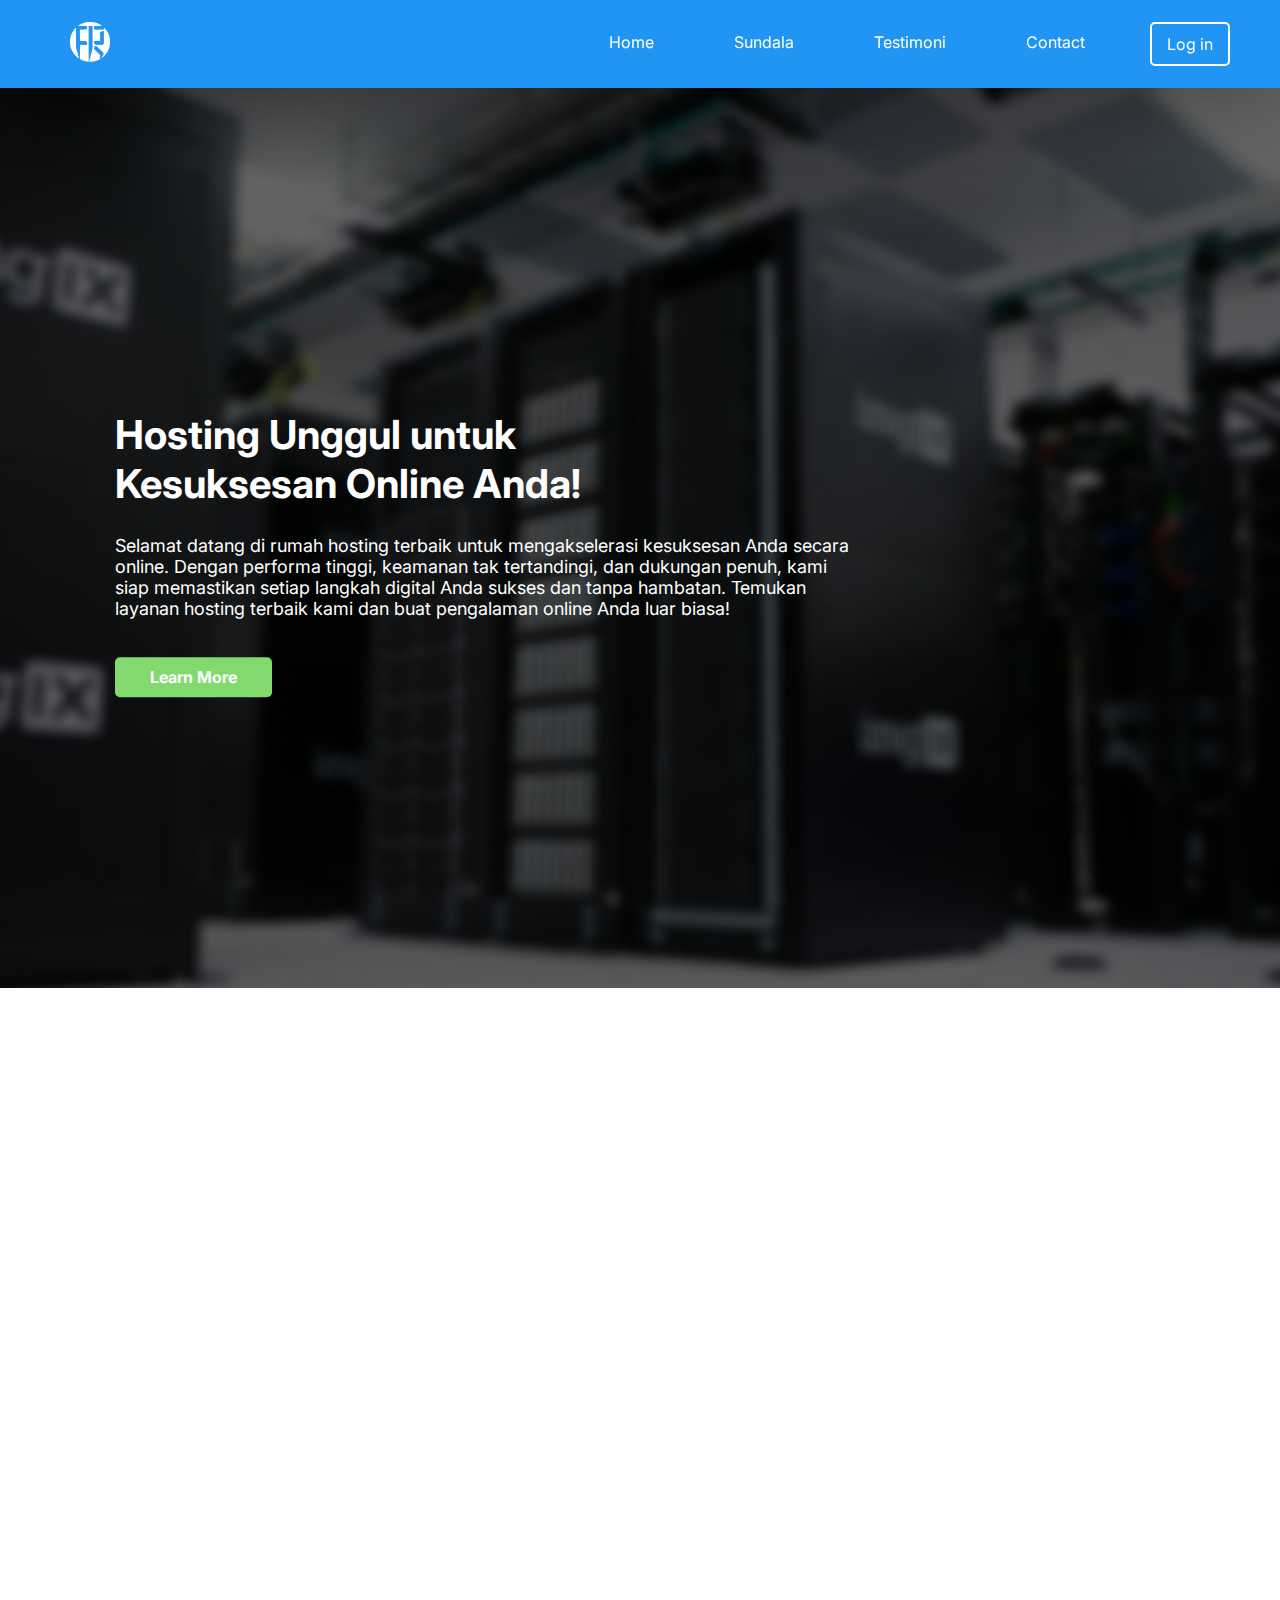
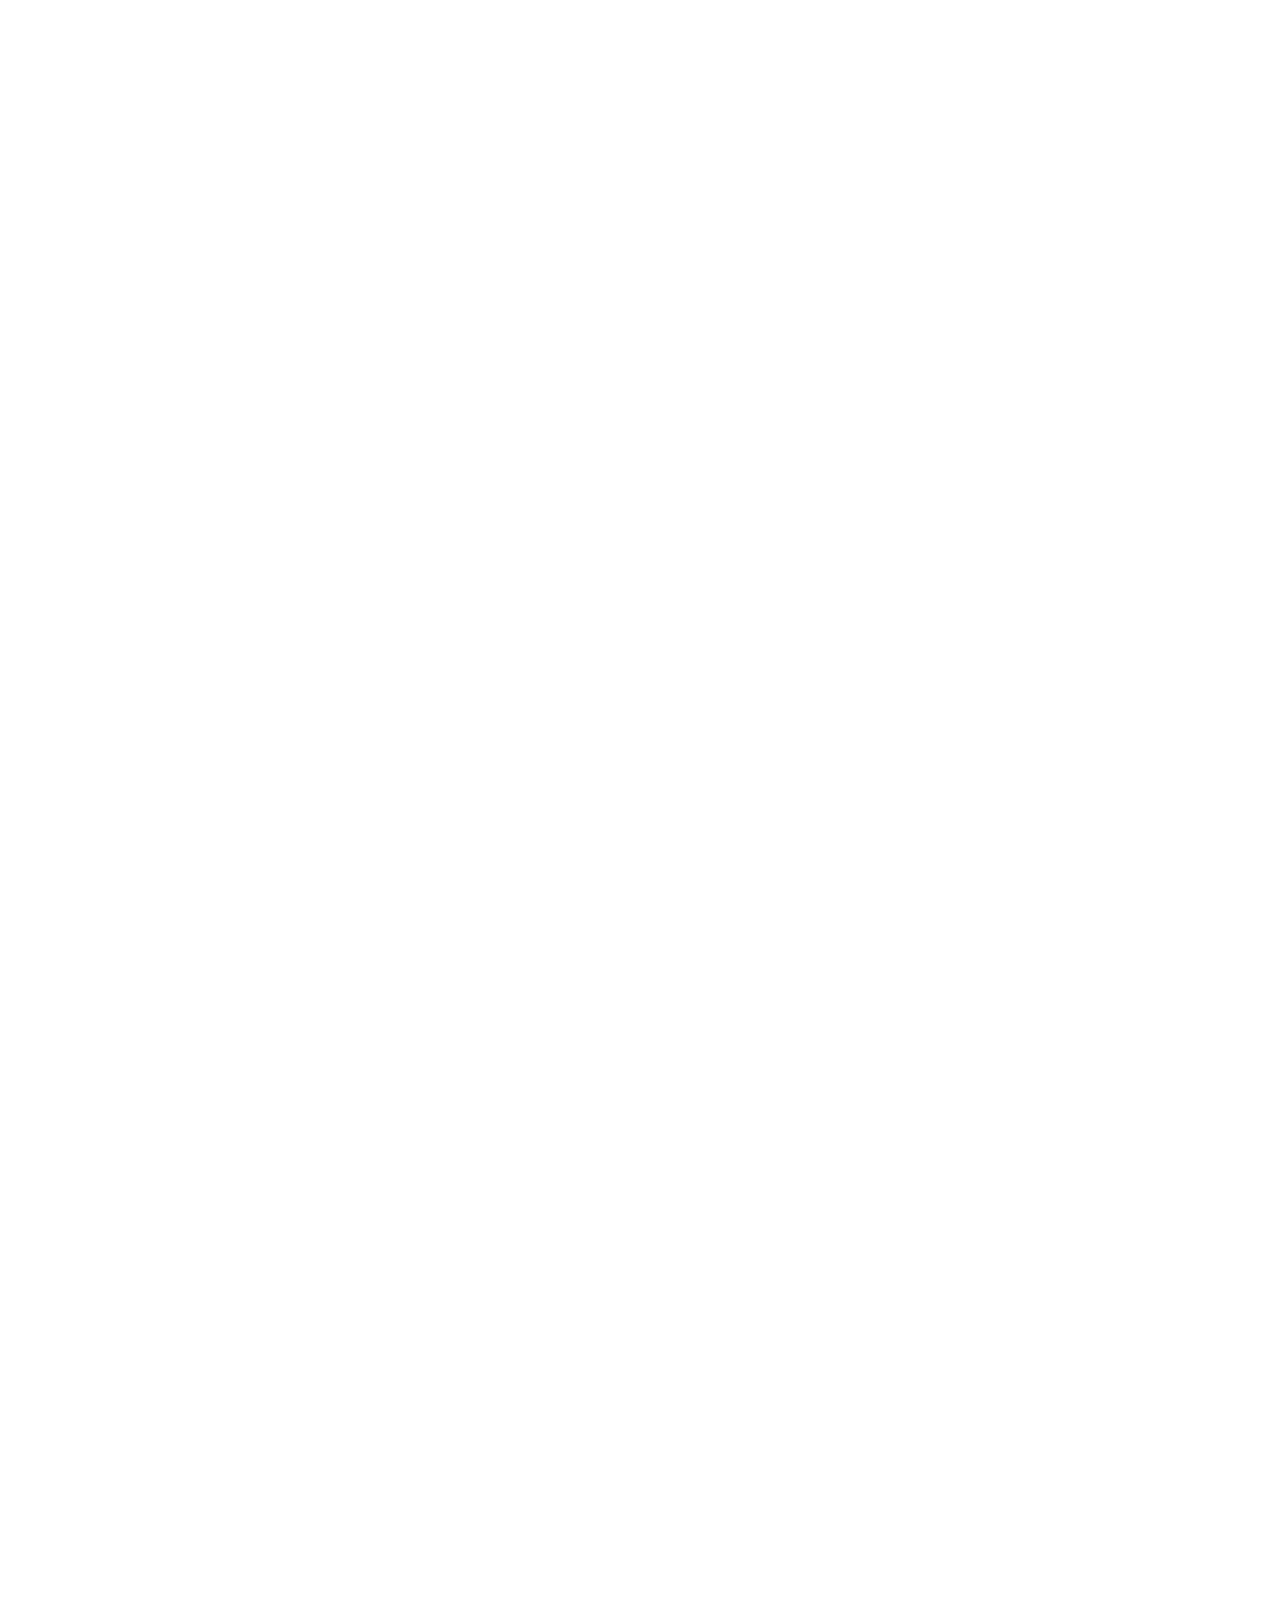
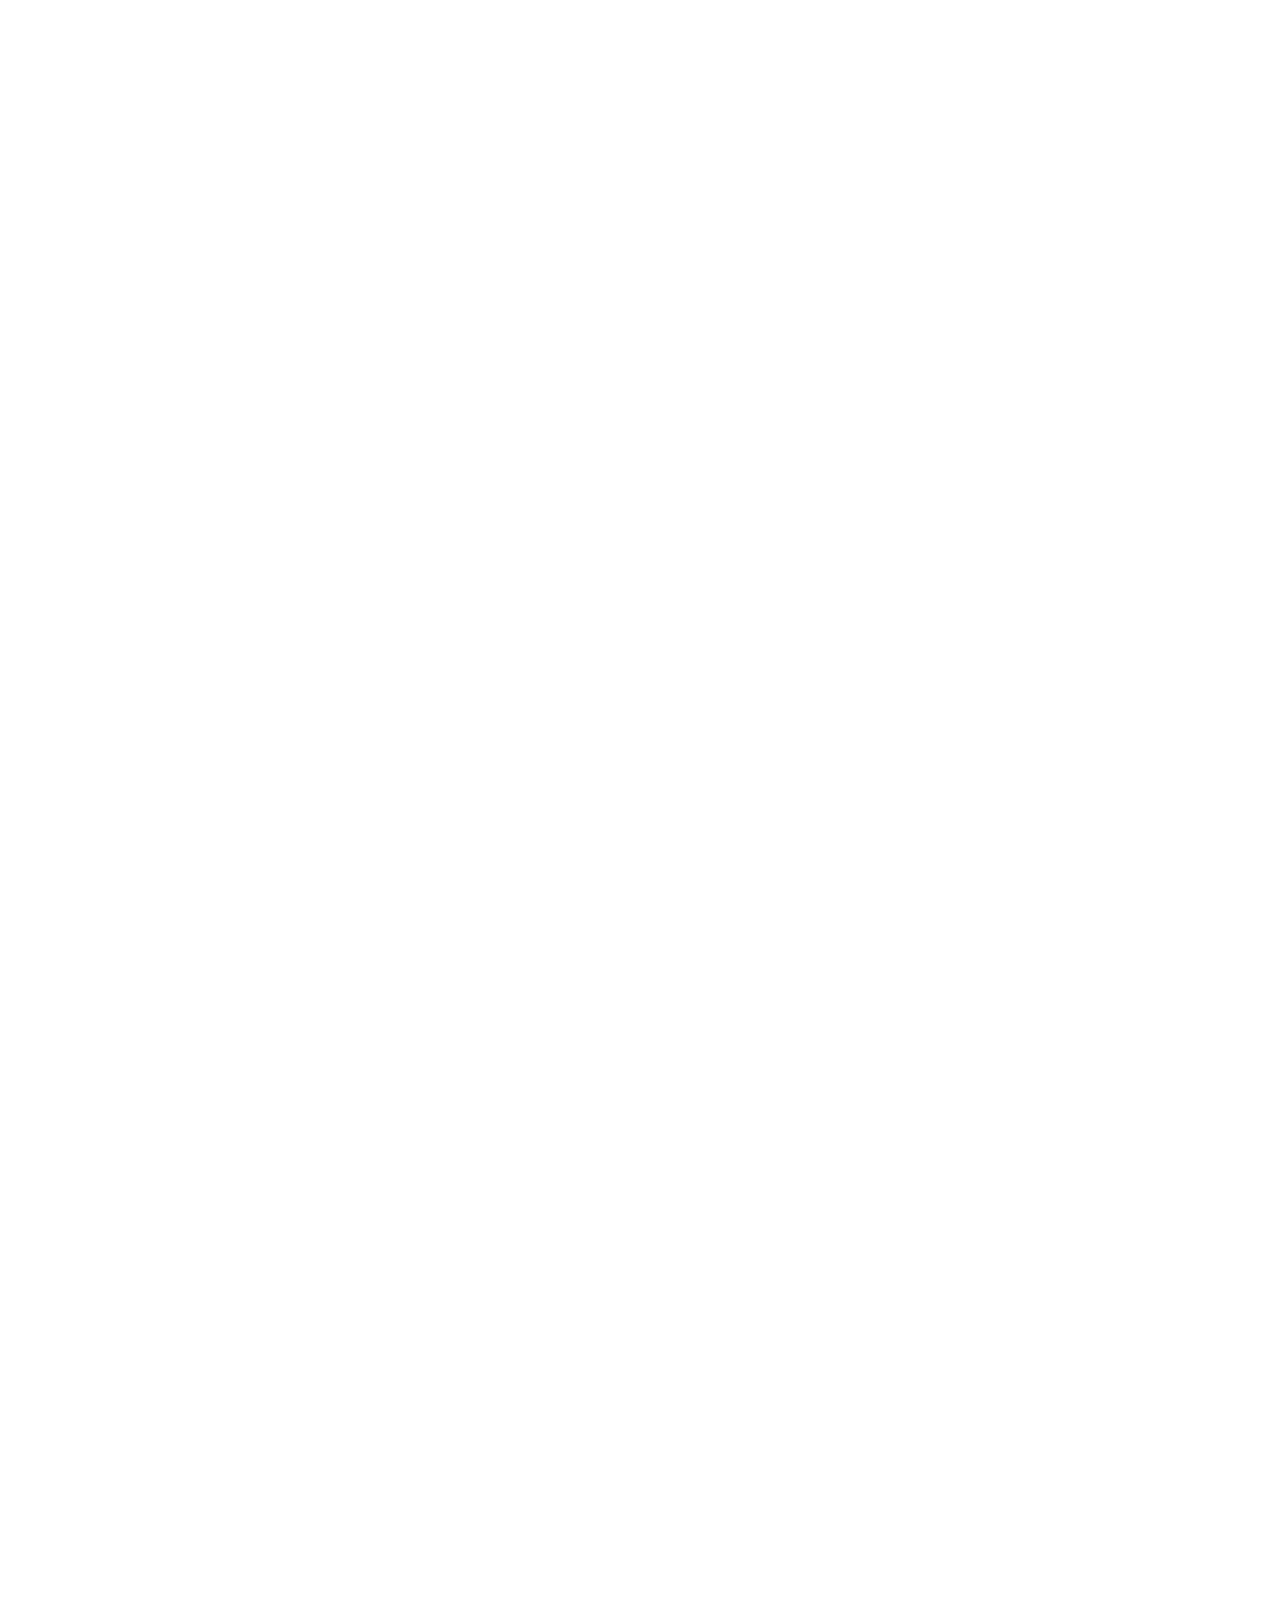
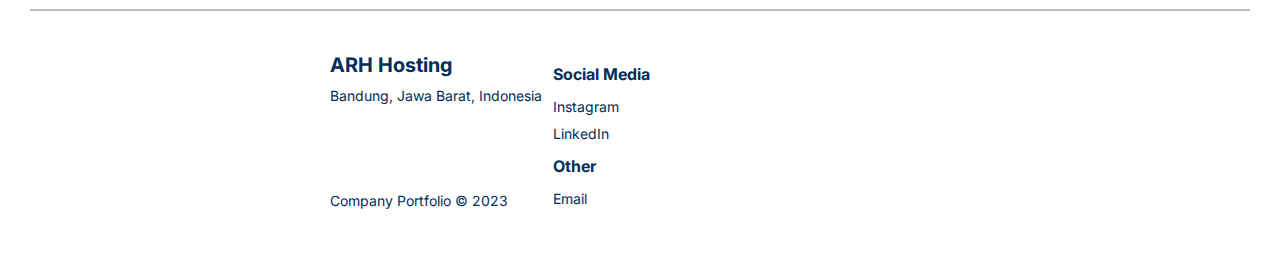
<file: index.html>
<!DOCTYPE html>
<html lang="en">

<head>
    <meta charset="UTF-8">
    <meta name="viewport" content="width=device-width, initial-scale=1.0">
    <link rel="stylesheet" href="https://fonts.googleapis.com/css2?family=Inter:wght@300;400;500;600;700&display=swap">
    <link rel="stylesheet" href="style.css">
    <title>Company Profle</title>
</head>

<body>
    <div class="navbar">
        <div class="logo">
            <img id="logoImage" src="logo.png" alt="Company Logo">
        </div>
        <ul>
            <li><a class="active" href="#home">Home</a></li>
            <li><a href="news.html">Sundala</a></li>
            <li><a href="#testimoni">Testimoni</a></li>
            <li><a href="#contact">Contact</a></li>
            <li class="login"><a href="login.html">Log in</a></li>
        </ul>
    </div>
    <section class="image-section" id="home">
        <img src="gambar/gamb2.png" alt="Image Description">
        <div class="image-content">
            <h1>Hosting Unggul untuk <br> Kesuksesan Online Anda!</h1>
            <p>Selamat datang di rumah hosting terbaik untuk mengakselerasi kesuksesan Anda secara online. Dengan performa tinggi, keamanan tak tertandingi, dan dukungan penuh, kami siap memastikan setiap langkah digital Anda sukses dan tanpa hambatan. Temukan layanan hosting terbaik kami dan buat pengalaman online Anda luar biasa!            </p>
            <a href="#" class="btn">Learn More</a>
        </div>
    </section>

    <div class="animate-on-scroll">
        <div class="Experience">
            <div class="gambar-box">
                <div class="item-gambar">
                    <img src="gambar/expr1.png" alt="Gambar 1">
                    <div class="text-gambar">
                        <h3>Performa</h3>
                        <p>Kami adalah tim yang sangat efisien dan berkinerja tinggi, siap untuk memberikan hasil
                            terbaik bagi Anda.</p>
                    </div>
                </div>
                <div class="item-gambar">
                    <img src="gambar/expr2.png" alt="Gambar 2">
                    <div class="text-gambar">
                        <h3>Reputasi</h3>
                        <p>Reputasi kami sangat baik. Bergabunglah dengan kami untuk merasakan perbedaannya.</p>
                    </div>
                </div>
                <div class="item-gambar">
                    <img src="gambar/expr3.png" alt="Gambar 3">
                    <div class="text-gambar">
                        <h3>Perusahaan</h3>
                        <p>Kami adalah perusahaan terbesar dan terbaik dalam industri ini.</p>
                    </div>
                </div>
            </div>
        </div>
    </div>

    <div class="animate-on-scroll">
        <div class="perusahaan">
            <div class="perusahaan-content">
                <h1>Hosting Terbaik dengan Pengalaman 10 Tahun: Keandalan yang Terbukti, Kesuksesan yang Terjamin!</h1>
                <div class="garis"></div>
                <p>Bukti atas kualitas kami terlihat dalam jejak rekam yang solid selama satu dekade terakhir. 
                    Kami bukan hanya penyedia hosting; kami adalah mitra yang andal dan terpercaya untuk mewujudkan visi online Anda. 
                    Setiap tahun pengalaman kami menjadi batu loncatan untuk memberikan layanan yang lebih baik, lebih cepat, dan lebih 
                    aman kepada Anda, pelanggan setia kami.
                </p>
                <p>Bersama kami, Anda tidak hanya mendapatkan hosting. Anda mendapatkan jaminan bahwa tim kami yang berpengalaman dan berkomitmen 
                    akan mengantarkan situs web Anda menuju kesuksesan online yang tak terbatas. Mari temukan perbedaan yang dibawa oleh pengalaman 
                    10 tahun kami. Bergabunglah dengan keluarga kami dan rasakan perbedaannya!
                </p>
            </div>
            <div class="gambar-perusahaan">
                <img src="org/orrrggg.png" alt="Gambar Perusahaan">
            </div>
        </div>
    </div>
    </div>

    <div class="animate-on-scroll">
        <div class="fotokelp">
            <div class="kelompok">
                <h2>Karyawan Terbaik Kami</h2>
                <p>Karyawan yang telah membawa perusahaan menjadi lebih baik</p>
                <div class="fotonya">
                    <div class="fotto">
                        <img src="org/org1.png" alt="Foto 1">
                        <h3>Ahmad Fachri Y.</h3>
                        <p>Web Development</p>
                    </div>
                    <div class="fotto">
                        <img src="org/org2.png" alt="Foto 2">
                        <h3>Rizki Arta M.<br></h3>
                        <p>Interface Designer</p>
                    </div>
                    <div class="fotto">
                        <img src="org/org3.png" alt="Foto 3">
                        <h3>Hasbillah Farhan L.</h3>
                        <p>Graphic designer</p>
                    </div>
                </div>
            </div>
        </div>
    </div>

    <div class="animate-on-scroll">
        <div class="bayar">
            <h3>Produk kami terdiri dari macam-macam Kualitas</h3>
            <h1>Cobalah Anda mendapatkan Pengalaman Terbaik</h1>
        </div>
        <div class="card-baris">
            <div class="card">
                <h2>Basic</h2>
                <div class="uang">
                    <h3>Rp. 45.000</h3>
                    <h5>/ bulan</h5>
                </div>
                <p>- Konsultasi Awal</p>
                <p>- Dukungan Pelanggan</p>
                <p>- Pemeliharaan dan Perbaikan</p>
                <div class="garis-card1"></div>
                <div class="buy-button-1">
                    <a href="buy.html">Buy Now</a>
                </div>
            </div>
            <div class="card-2">
                <h2>Rekomendasi</h2>
                <div class="uang-penting">
                    <h3>Rp. 100.000</h3>
                    <h5>/ bulan</5>
                </div>
                <p>- Kustomisasi Solusi</p>
                <p>- Pengoptimalan Kinerja</p>
                <p>- Sistem Keamanan</p>
                <p>- Pembaruan Perangkat Lunak</p>
                <div class="garis-card"></div>
                <div class="buy-button-2">
                    <a href="buy.html">Buy Now</a>
                </div>
            </div>
            <div class="card">
                <h2>VIP</h2>
                <div class="uang">
                    <h3>Rp. 150.000</h3>
                    <h5>/ bulan</h5>
                </div>
                <p>- Prioritas Dukungan</p>
                <p>- Pemantauan Proaktif</p>
                <p>- Keamanan Canggih</p>
                <p>- Solusi Kustom</p>
                <p>- Pemulihan Bencana</p>
                <div class="garis-card1"></div>
                <div class="buy-button-3">
                    <a href="buy.html">Buy Now</a>
                </div>
            </div>
        </div>
    </div>

    <div class="animate-on-scroll" id="testimoni">
        <div class="reviews">
            <h2>Apa yang Mereka Katakan Tentang Kami?</h2>
        </div>
        <div class="review-container">
            <div class="review-card">
                <div class="gamflex">
                    <img src="org/revgam1.png" alt="Reviewer 1">
                    <h3>Naufal Fadlur Khoir</h3>
                </div>
                <h5>Perusahaan SiTepung</h5>
                <p>"Bisnis saya sangat berkembang pesat dengan bantuan Jasa mereka, Terima Kasih Banyak ✌️"</p>
                <h5>Penilaian : </h5>
                <img src="gambar/Bintang 2.png" alt="">
            </div>
            <div class="review-card">
                <div class="gamflex">
                    <img src="org/revgam1.png" alt="Reviewer 1">
                    <h3>Rizky Yonanda</h3>
                </div>
                <h5>Perusahaan Apa?</h5>
                <p>"Pelayanan pelanggan mereka luar biasa dan sangat baik untuk membantu saya dengan semua pertanyaan
                    saya 😊"</p>
                <h5>Penilaian : </h5>
                <img src="gambar/Bintang 2.png" alt="">
            </div>
            <div class="review-card">
                <div class="gamflex">
                    <img src="org/revgam1.png" alt="Reviewer 1">
                    <h3>Dipo Muhammad Pratomo</h3>
                </div>
                <h5>Perusahaan Apa?</h5>
                <p>"Pelayanan pelanggan jasa bisnis ini sangat responsif dan peduli terhadap kebutuhan kami 😁😀"</p>
                <h5>Penilaian : </h5>
                <img src="gambar/Bintang.png" alt="">
            </div>
        </div>
        <div class="review-container">
            <div class="review-card">
                <div class="gamflex">
                    <img src="org/revgam1.png" alt="Reviewer 1">
                    <h3>Ivan Saputra</h3>
                </div>
                <h5>Perusahaan Apa?</h5>
                <p>"Kami telah bermitra dengan jasa bisnis ini selama beberapa tahun dan hasilnya luar biasa. Mereka
                    selalu berusaha untuk memahami bisnis kami secara mendalam dan memberikan solusi yang sesuai. Mereka
                    adalah mitra yang dapat diandalkan 😊😀"</p>
                <h5>Penilaian : </h5>
                <img src="gambar/Bintang 2.png" alt="">
            </div>
            <div class="review-card">
                <div class="gamflex">
                    <img src="org/revgam1.png" alt="Reviewer 1">
                    <h3>Willy Johannes</h3>
                </div>
                <h5>Perusahaan Apa?</h5>
                <p>"Saya sangat puas dengan pengalaman bekerja sama dengan jasa bisnis ini. Mereka telah membantu kami
                    mengidentifikasi peluang pertumbuhan yang luar biasa dan memberikan solusi yang sesuai dengan
                    kebutuhan bisnis kami 🤩🤩"</p>
                <h5>Penilaian : </h5>
                <img src="gambar/Bintang 2.png" alt="">
            </div>
        </div>
    </div>

    <div class="spasi"></div>

    <div class="animate-on-scroll">
        <div class="barislogo">
            <h2>Perusahaan Terpercaya Mendukung Kami!</h2>
            <div class="emplogo">
                <a href="#"><img class="log1" src="gambar/logo1.png" alt="Logo 1"></a>
                <a href="#"><img class="log2" src="gambar/logo2.png" alt="Logo 2"></a>
                <a href="#"><img class="log3" src="gambar/logo3.png" alt="Logo 3"></a>
                <a href="#"><img class="log4" src="gambar/logo4.png" alt="Logo 4"></a>
            </div>
        </div>
    </div>

    <div class="spasi"></div>

    <footer class="footer" id="contact">
        <div class="footer-kiri">
            <h1>ARH Hosting</h1>
            <p>Bandung, Jawa Barat, Indonesia</p>
            <br><br><br><br>
            <p>Company Portfolio &copy; 2023</p>
        </div>

        <div class="footer-kanan">
            <div class="social-media">
                <h2>Social Media</h2>
                <ul>
                    <li><a href="#">Instagram</a></li>
                    <li><a href="#">LinkedIn</a></li>
                </ul>
                <h2>Other</h2>
                <ul>
                    <li>Email</li>
                </ul>
            </div>
        </div>
    </footer>

    <script>
        // Animasi Buka Website
        function isElementHalfInViewport(el) {
            var rect = el.getBoundingClientRect();
            var windowHeight = window.innerHeight || document.documentElement.clientHeight;
            return (
                rect.top >= -rect.height / 1 &&
                rect.bottom <= windowHeight + rect.height / 1
            );
        }

        function animateOnScroll() {
            const animatedElements = document.querySelectorAll(".animate-on-scroll");

            animatedElements.forEach((element) => {
                if (isElementHalfInViewport(element)) {
                    element.classList.add("animation-up");
                }
            });
        }

        document.addEventListener("DOMContentLoaded", animateOnScroll);
        window.addEventListener("scroll", animateOnScroll);

        // Animasi Scroll ke div Tertentu
        function smoothScroll(targetId) {
            const targetElement = document.getElementById(targetId);

            if (targetElement) {
                window.scrollTo({
                    top: targetElement.offsetTop,
                    behavior: "smooth"
                });
            }
        }

        document.querySelector('a[href="#home"]').addEventListener("click", function (event) {
            event.preventDefault();
            smoothScroll("home");
        });

        document.querySelector('a[href="#testimoni"]').addEventListener("click", function (event) {
            event.preventDefault();
            smoothScroll("testimoni");
        });

        document.querySelector('a[href="#contact"]').addEventListener("click", function (event) {
            event.preventDefault();
            smoothScroll("contact");
        });

        // Navbar Scroll
        const navbar = document.querySelector('.navbar');

        function handleScroll() {
            const scrollY = window.scrollY;

            if (scrollY > 0) {
                navbar.classList.add('scrolled');
            } else {
                navbar.classList.remove('scrolled');
            }
        }

        document.addEventListener('scroll', handleScroll);

        document.addEventListener('DOMContentLoaded', handleScroll);

        // Logo scroll
        document.addEventListener("DOMContentLoaded", function () {
            var navbar = document.querySelector('.navbar');
            var logoImage = document.getElementById('logoImage');

            window.addEventListener('scroll', function () {
                if (window.scrollY > 0) {
                    navbar.classList.add('scrolled');
                    logoImage.src = 'logo2.png'; // Ganti dengan path/logo yang diinginkan saat di-scroll
                } else {
                    navbar.classList.remove('scrolled');
                    logoImage.src = 'logo.png'; // Ganti dengan path/logo yang diinginkan pada saat normal
                }
            });
        });


    </script>

</body>

</html>
</file>
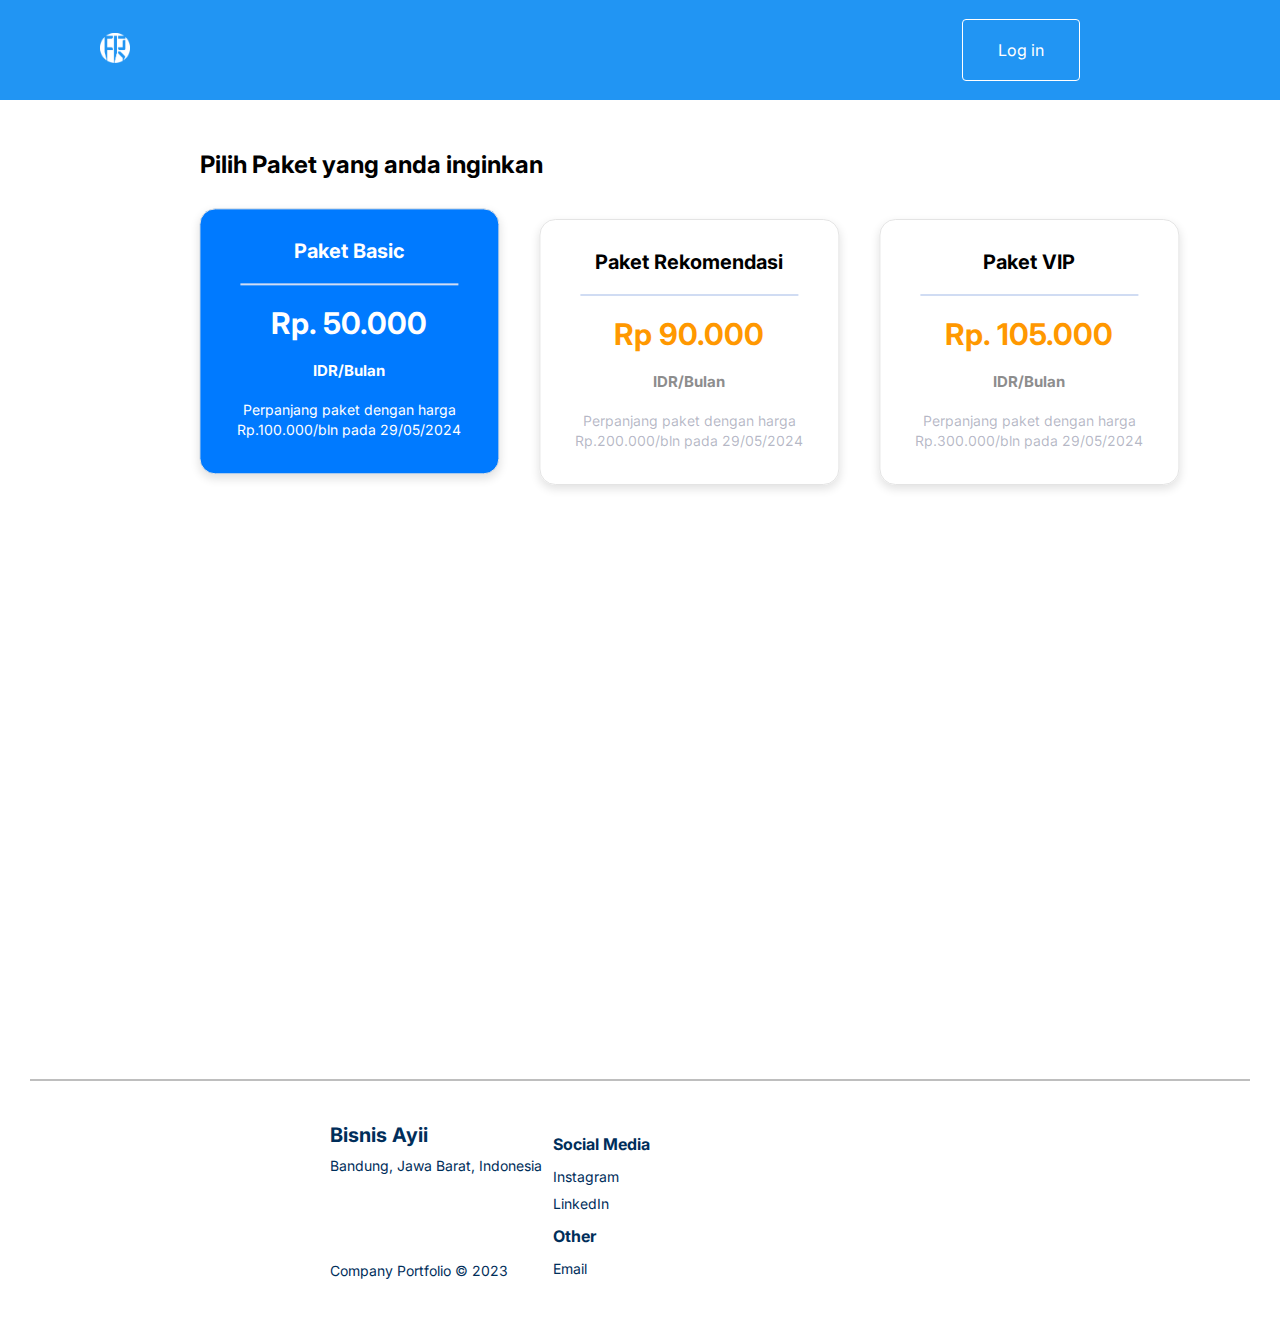
<file: buy.html>
<!DOCTYPE html>
<html lang="en">

<head>
    <meta charset="UTF-8">
    <meta name="viewport" content="width=device-width, initial-scale=1.0">
    <link rel="stylesheet" href="https://fonts.googleapis.com/css2?family=Inter:wght@300;400;500;600;700&display=swap">
    <link rel="stylesheet" href="buystyle.css">
    <title>Company Profle</title>
</head>

<body>
    <div class="navbar">
        <div class="logo">
            <img id="logoImage" src="logo.png" alt="Company Logo">
        </div>
        <ul>
            <li class="login"><a href="login.html">Log in</a></li>
        </ul>
    </div>

    <div class="animate-on-scroll">
        <div class="paket-text">
            <h2>Pilih Paket yang anda inginkan</h2>
        </div>
    </div>

    <div class="pilihan-paket">
        <div class="animate-on-scroll">
            <div class="paket">
                <div class="paket-card" id="paket-basic">
                    <h3>Paket Basic</h3>
                    <div class="garis"></div>
                    <h2>Rp. 50.000</h2>
                    <h5>IDR/Bulan</h5>
                    <p>Perpanjang paket dengan harga Rp.100.000/bln pada 29/05/2024</p>
                </div>
                <div class="paket-card" id="paket-rekomendasi">
                    <h3>Paket Rekomendasi</h3>
                    <div class="garis"></div>
                    <h2>Rp 90.000</h2>
                    <h5>IDR/Bulan</h5>
                    <p>Perpanjang paket dengan harga Rp.200.000/bln pada 29/05/2024</p>
                </div>
                <div class="paket-card" id="paket-vip">
                    <h3>Paket VIP</h3>
                    <div class="garis"></div>
                    <h2>Rp. 105.000</h2>
                    <h5>IDR/Bulan</h5>
                    <p>Perpanjang paket dengan harga Rp.300.000/bln pada 29/05/2024</p>
                </div>
            </div>
        </div>
        <div class="proses-paket">
            <div class="proses-card">
                <h3>Pilih Paket Bisnis</h3>
                <div class="info-proses">
                    <img src="order/Order 1.png" alt="">
                </div>
                <div class="garis-order"></div>
                <h2 id="paketText">Paket Basic</h2>
                <div class="perhitungan">
                    <p>Diskon 50%</p>
                    <div class="harga-diskon">
                        <h6>Rp. 50.000,00</h6>
                        <p id="harga-diskon-p">Rp. 100.000,00</p>
                    </div>
                </div>
                <div class="perhitungan">
                    <p>PPN</p>
                    <p style="margin-left: 143px; text-align: right;">Rp. 15.000,00</p>
                </div>
                <img src="order/garsputs.png" alt="" style="width: 280px;">
                <div class="Total">
                    <h6>Total</h6>
                    <p style="margin-left: 115px; font-size: 20px;">Rp. 65.000,00</p>
                </div>
            </div>
            <div class="tombol">
                <h5><a id="selanjutnyaButton" href="#" onclick="gotoSelectedPackage()">Lanjutkan</a></h5>
            </div>
            <img src="order/daftarrr.png" alt="" style="height: 208px;">
        </div>
    </div>

    <div class="spasi"></div>

    <footer class="footer" id="contact">
        <div class="footer-kiri">
            <h1>Bisnis Ayii</h1>
            <p>Bandung, Jawa Barat, Indonesia</p>
            <br><br><br><br>
            <p>Company Portfolio &copy; 2023</p>
        </div>

        <div class="footer-kanan">
            <div class="social-media">
                <h2>Social Media</h2>
                <ul>
                    <li><a href="#">Instagram</a></li>
                    <li><a href="#">LinkedIn</a></li>
                </ul>
                <h2>Other</h2>
                <ul>
                    <li>Email</li>
                </ul>
            </div>
        </div>
    </footer>

    <script>
        function isElementHalfInViewport(el) {
            var rect = el.getBoundingClientRect();
            var windowHeight = window.innerHeight || document.documentElement.clientHeight;
            return (
                rect.top >= -rect.height / 1 &&
                rect.bottom <= windowHeight + rect.height / 1
            );
        }

        // Fungsi animasi saat tampil
        function animateOnScroll() {
            const animatedElements = document.querySelectorAll(".animate-on-scroll");

            animatedElements.forEach((element) => {
                if (isElementHalfInViewport(element)) {
                    element.classList.add("animation-up");
                }
            });
        }

        // Panggil fungsi Scroll
        document.addEventListener("DOMContentLoaded", animateOnScroll);
        window.addEventListener("scroll", animateOnScroll);

        // Fungsi Klik Card
        // Fungsi Klik Card
        document.addEventListener("DOMContentLoaded", function () {
            const paketCards = document.querySelectorAll(".paket-card");

            // Tambahkan kelas 'active' pada elemen pertama
            paketCards[0].classList.add("active");

            paketCards.forEach(card => {
                card.addEventListener("click", function () {
                    paketCards.forEach(card => {
                        card.classList.remove("active");
                    });
                    card.classList.add("active");
                });
            });
        });


        // Berubah Paket Basic
        document.addEventListener("DOMContentLoaded", function () {
            const paketBasic = document.getElementById("paket-basic");
            const paketRekomendasi = document.getElementById("paket-rekomendasi");
            const paketVIP = document.getElementById("paket-vip");
            const prosesPaket = document.querySelector(".proses-paket h2");
            const perhitungan = document.querySelector(".perhitungan p");
            const Total = document.querySelector(".Total p");
            const hargadiskon = document.querySelector(".harga-diskon h6");
            const hargaDiskonP = document.getElementById("harga-diskon-p");

            // Pencet Paket Text Berubah
            paketBasic.addEventListener("click", function () {
                prosesPaket.textContent = "Paket Basic";
                perhitungan.textContent = "Diskon 50%";
                hargadiskon.textContent = "Rp. 50.000,00";
                Total.textContent = "Rp. 65.000,00";
                hargaDiskonP.textContent = "Rp. 100.000,00";
            });

            paketRekomendasi.addEventListener("click", function () {
                prosesPaket.textContent = "Paket Rekomendasi";
                perhitungan.textContent = "Diskon 55%";
                hargadiskon.textContent = "Rp 90.000,00";
                Total.textContent = "Rp. 105.000,00";
                hargaDiskonP.textContent = "Rp. 200.000,00";
            });

            paketVIP.addEventListener("click", function () {
                prosesPaket.textContent = "Paket VIP";
                perhitungan.textContent = "Diskon 65%";
                hargadiskon.textContent = "Rp 150.000,00";
                Total.textContent = "Rp. 165.000,00";
                hargaDiskonP.textContent = "Rp. 300.000,00";
            });
        });

        // Selanjutnya Sesuai Paket
        function gotoSelectedPackage() {
            const prosesPaket = document.querySelector(".proses-paket h2");

            if (prosesPaket.textContent === "Paket Basic") {
                window.location.href = "paketbasic.html"; // Ganti URL_PAKET_BASIC dengan URL paket Basic
            } else if (prosesPaket.textContent === "Paket Rekomendasi") {
                window.location.href = "paketrekomendasi.html"; // Ganti URL_PAKET_REKOMENDASI dengan URL paket Rekomendasi
            } else if (prosesPaket.textContent === "Paket VIP") {
                window.location.href = "paketvip.html"; // Ganti URL_PAKET_VIP dengan URL paket VIP
            } else {
                // Tindakan default jika tidak ada paket yang dipilih
                alert("Pilih paket terlebih dahulu");
            }
        }


    </script>

</body>

</html>
</file>
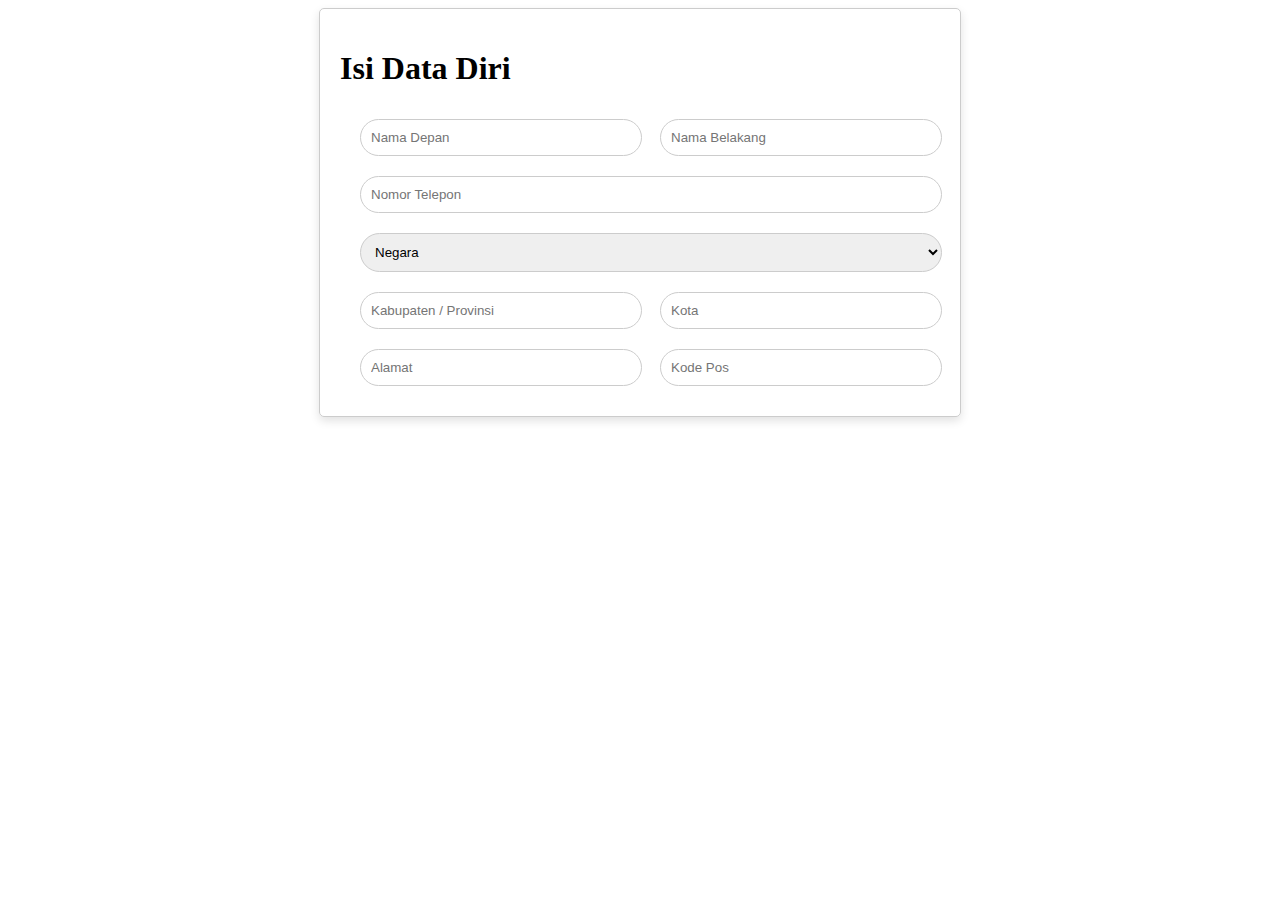
<file: coba.html>
<!DOCTYPE html>
<html lang="en">

<head>
    <meta charset="UTF-8">
    <meta name="viewport" content="width=device-width, initial-scale=1.0">
    <title>Form Biodata</title>
    <link rel="stylesheet" href="#">
    <style>
        .container {
            max-width: 600px;
            margin: 0 auto;
            padding: 20px;
            border: 1px solid #ccc;
            border-radius: 5px;
            box-shadow: 0px 4px 10px rgba(0, 0, 0, 0.116);  
        }

        .container h1 {
            text-align: left;
        }

        input{
            width: 100%;
            padding: 10px;
            border: 1px solid #ccc;
            border-radius: 50px;
        }
        
        select{
            width: 582px;
            padding: 10px;
            border: 1px solid #ccc;
            border-radius: 50px;
        }

        button {
            background-color: #007AFF;
            color: #fff;
            border: none;
            padding: 10px 20px;
            border-radius: 5px;
            cursor: pointer;
        }

        button:hover {
            background-color: #0052cc;
        }

        .flex-container {
            display: flex;
        }

        .form-group-half {
            flex-basis: calc(50% - 30px);
            margin: 10px 20px;
        }
    </style>
</head>
<body>
    <div class="container">
        <h1>Isi Data Diri</h1>
        <form id="biodataForm">
            <div class="form-group">
                <div class="flex-container">
                    <div class="form-group-half">
                        <input type="text" id="fullName" name="fullName" placeholder="Nama Depan" required>
                    </div>
                    <div class="form-group-half">
                        <input type="tel" id="phoneNumber" name="phoneNumber" placeholder="Nama Belakang" required>
                    </div>
                </div>
                <div class="form-group">
                    <input type="text" id="address" name="address" placeholder="Nomor Telepon" style="margin: 10px 20px; width: 560px;" required>
                </div>
                <div class="form-group" style="margin: 10px 20px;">
                    <select id="country" name="country">
                        <option value="none">Negara</option>
                        <option value="Indonesia">Indonesia</option>
                        <option value="Malaysia">Malaysia</option>
                        <option value="Singapura">Singapura</option>
                    </select>
                </div>
                <div class="form-group">
                    <div class="flex-container">
                        <div class="form-group-half">
                            <input type="text" id="fullName" name="fullName" placeholder="Kabupaten / Provinsi" required>
                        </div>
                        <div class="form-group-half">
                            <input type="tel" id="phoneNumber" name="phoneNumber" placeholder="Kota" required>
                        </div>
                    </div>
                </div>
                <div class="form-group">
                    <div class="flex-container">
                        <div class="form-group-half">
                            <input type="text" id="fullName" name="fullName" placeholder="Alamat" required>
                        </div>
                        <div class="form-group-half">
                            <input type="tel" id="phoneNumber" name="phoneNumber" placeholder="Kode Pos" required>
                        </div>
                    </div>
                </div>
            </div>
        </form>
    </div>
</body>

</html>
</file>
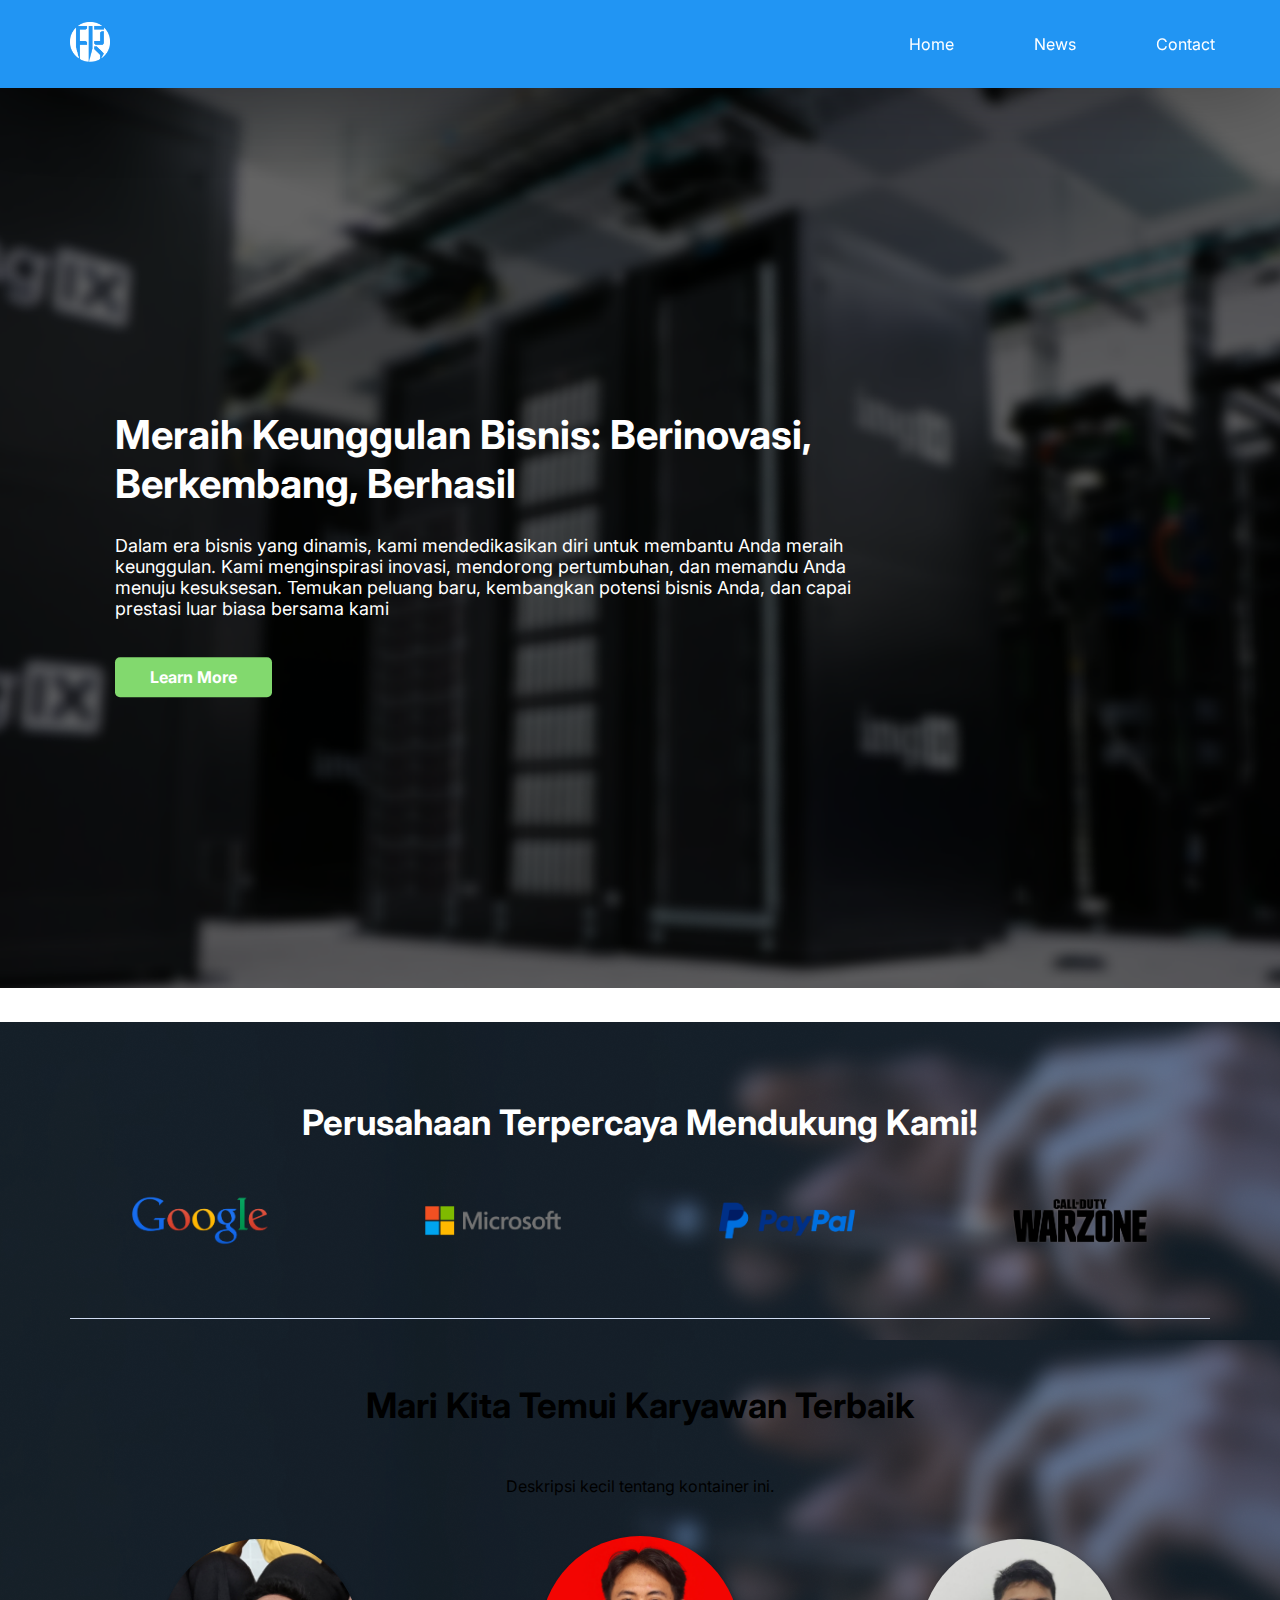
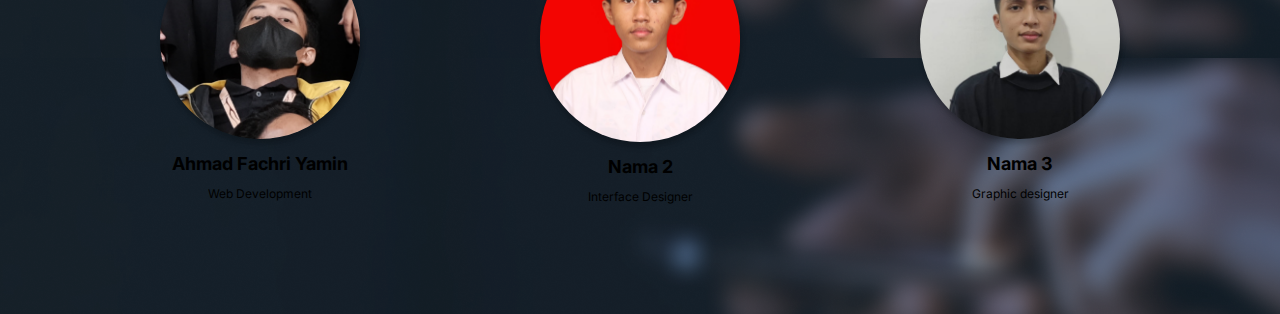
<file: Jobs.html>
<!DOCTYPE html>
<html lang="en">
<head>
    <meta charset="UTF-8">
    <meta name="viewport" content="width=device-width, initial-scale=1.0">
    <link rel="stylesheet" href="https://fonts.googleapis.com/css2?family=Inter:wght@300;400;500;600;700&display=swap">
    <link rel="stylesheet" href="style.css">
    <title>Company Profle</title>
</head>
<body>
    <div class="navbar">
        <div class="logo">
            <img src="logo.png" alt="Company Logo">
        </div>
        <ul>
            <li><a class="active" href="#home">Home</a></li>
            <li><a href="#news">News</a></li>
            <li><a href="#contact">Contact</a></li>
        </ul>
    </div>
    <section class="image-section">
        <img src="gambar/gamb2.png" alt="Image Description">
        <div class="image-content">
            <h1>Meraih Keunggulan Bisnis: Berinovasi, Berkembang, Berhasil</h1>
            <p>Dalam era bisnis yang dinamis, kami mendedikasikan diri untuk membantu Anda meraih keunggulan. Kami menginspirasi inovasi, mendorong pertumbuhan, dan memandu Anda menuju kesuksesan. Temukan peluang baru, kembangkan potensi bisnis Anda, dan capai prestasi luar biasa bersama kami</p>
            <a href="#" class="btn">Learn More</a>
        </div>
    </section>
    <div class="spasi"></div>
    <div class="barislogo">
        <h2>Perusahaan Terpercaya Mendukung Kami!</h2>
        <div class="emplogo">
            <img class="log1" src="gambar/logo1.png" alt="Logo 1">
            <img class="log2" src="gambar/logo2.png" alt="Logo 2">
            <img class="log3" src="gambar/logo3.png" alt="Logo 3">
            <img class="log4" src="gambar/logo4.png" alt="Logo 4">
        </div>
        <div class="garis"></div>
        <div class="kelompok">
            <h2>Mari Kita Temui Karyawan Terbaik</h2>
            <p>Deskripsi kecil tentang kontainer ini.</p>
            <div class="fotonya">
                <div class="fotto">
                    <img src="org/org1.png" alt="Foto 1">
                    <h3>Ahmad Fachri Yamin</h3>
                    <p>Web Development</p>
                </div>
                <div class="fotto">
                    <img src="org/org2.png" alt="Foto 2">
                    <h3>Nama 2</h3>
                    <p>Interface Designer</p>
                </div>
                <div class="fotto">
                    <img src="org/org3.png" alt="Foto 3">
                    <h3>Nama 3</h3>
                    <p>Graphic designer</p>
                </div>
            </div>
        </div>
    </div>
    
</body>
</html>
</file>
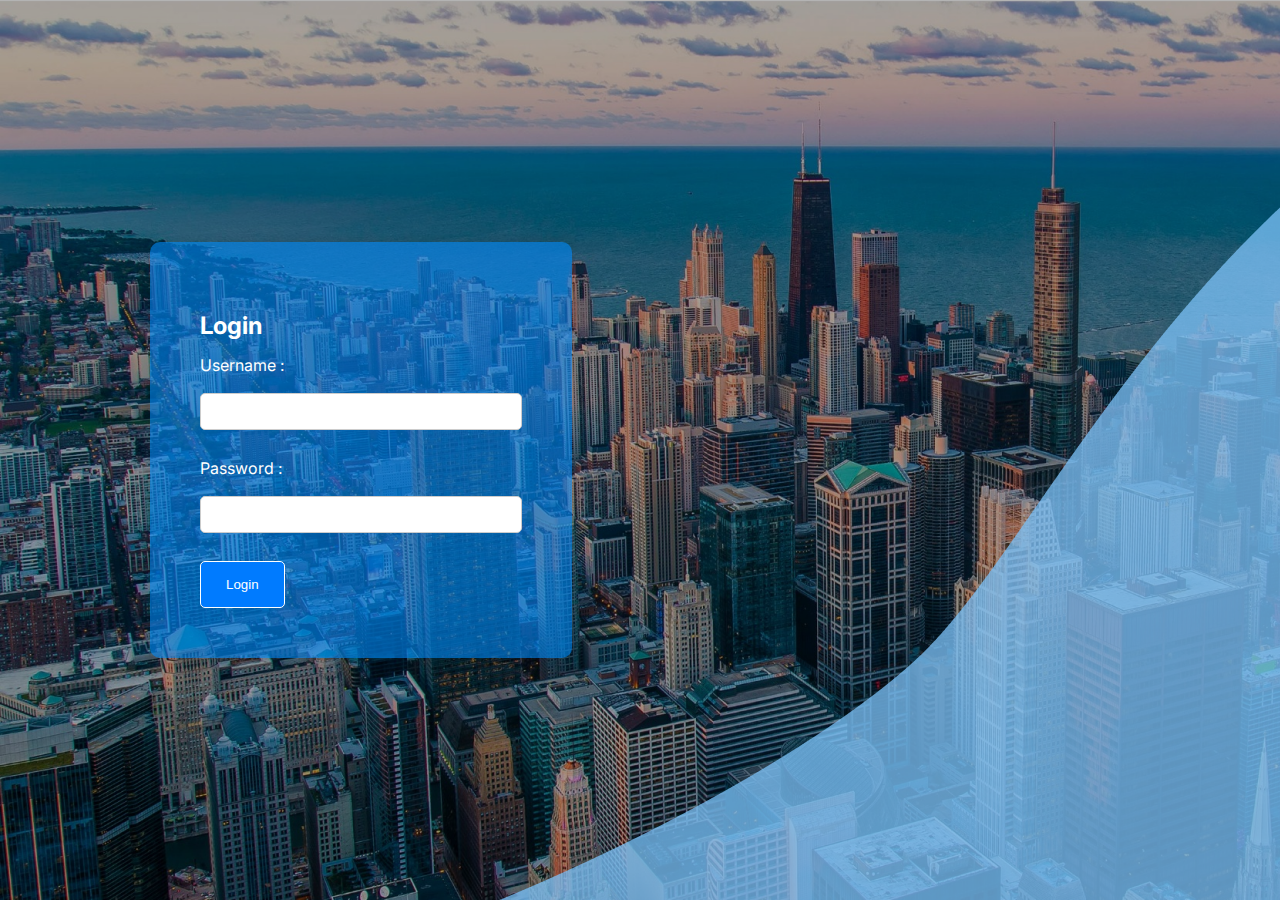
<file: login.html>
<!DOCTYPE html>
<html lang="en">

<head>
    <meta charset="UTF-8">
    <meta name="viewport" content="width=device-width, initial-scale=1.0">
    <link rel="stylesheet" href="https://fonts.googleapis.com/css2?family=Inter:wght@300;400;500;600;700&display=swap">
    <title>Login Page</title>
    <style>
        body {
            font-family: 'Inter', sans-serif;
            background-image: url(gambar/Loginbg.png);
            margin: 0;
            padding: 0;
            display: flex;
            justify-content: left;
            align-items: center;
            height: 100vh;
        }
        
        h2, form, p{
            font-family: 'Inter', sans-serif;
        }
        .login-container {
            margin: 0 0px 0 150px;
            position: relative;
            color: #fff;
            border-radius: 5px;
            box-shadow: 0px 0px 10px rgba(0, 0, 0, 0.1);
        }

        .login-container img {
            object-fit: cover;
            max-width: 100%;
            height: 400px;
        }

        .loginnn {
            background-color: #0089fa96;
            top: 50%;
            padding: 50px;
            border-radius: 10px;
            text-align: left;
        }

        .loginnn h2 {
            margin-bottom: 15px;
        }

        .form-group {
            margin-bottom: 20px;
        }

        label {
            display: block;
            margin-bottom: 10px;
        }

        input[type="text"],
        input[type="password"] {
            background-color: #ffffff;
            padding: 10px 10px;
            margin: 8px 0;
            border: 1px solid #ccc;
            border-radius: 5px;
            color: rgb(151, 151, 151);
            width: 300px;
        }

        button {
            padding: 15px 25px;
            background-color: #007bff;
            color: #ffffff;
            border: none;
            border-radius: 5px;
            border: solid #fff 0.5px;
            transition: 0.4s ease;
        }

        button:hover {
            background-color: #fff;
            color: #007bff;
            cursor: pointer;
        }
    </style>
</head>

<body>
    <div class="login-container">
        <div class="loginnn">
            <h2>Login</h2>
            <form id="login-form">
                <div class="form-group">
                    <label for="username">Username :</label>
                    <input type="text" id="username" name="username" required>
                </div>
                <div class="form-group">
                    <label for="password">Password :</label>
                    <input type="password" id="password" name="password" required>
                </div>
                <button type="submit">Login</button>
            </form>
        </div>

    </div>

    <script>
        document.getElementById("login-form").addEventListener("submit", function (event) {
            event.preventDefault();
            const username = document.getElementById("username").value;
            const password = document.getElementById("password").value;

            if (username === "Ayii" && password === "12345") {
                alert("Login berhasil!");
                window.location.href = "index.html";
            } else {
                alert("Login gagal. Silakan coba lagi.");
            }
        });
    </script>
</body>

</html>
</file>
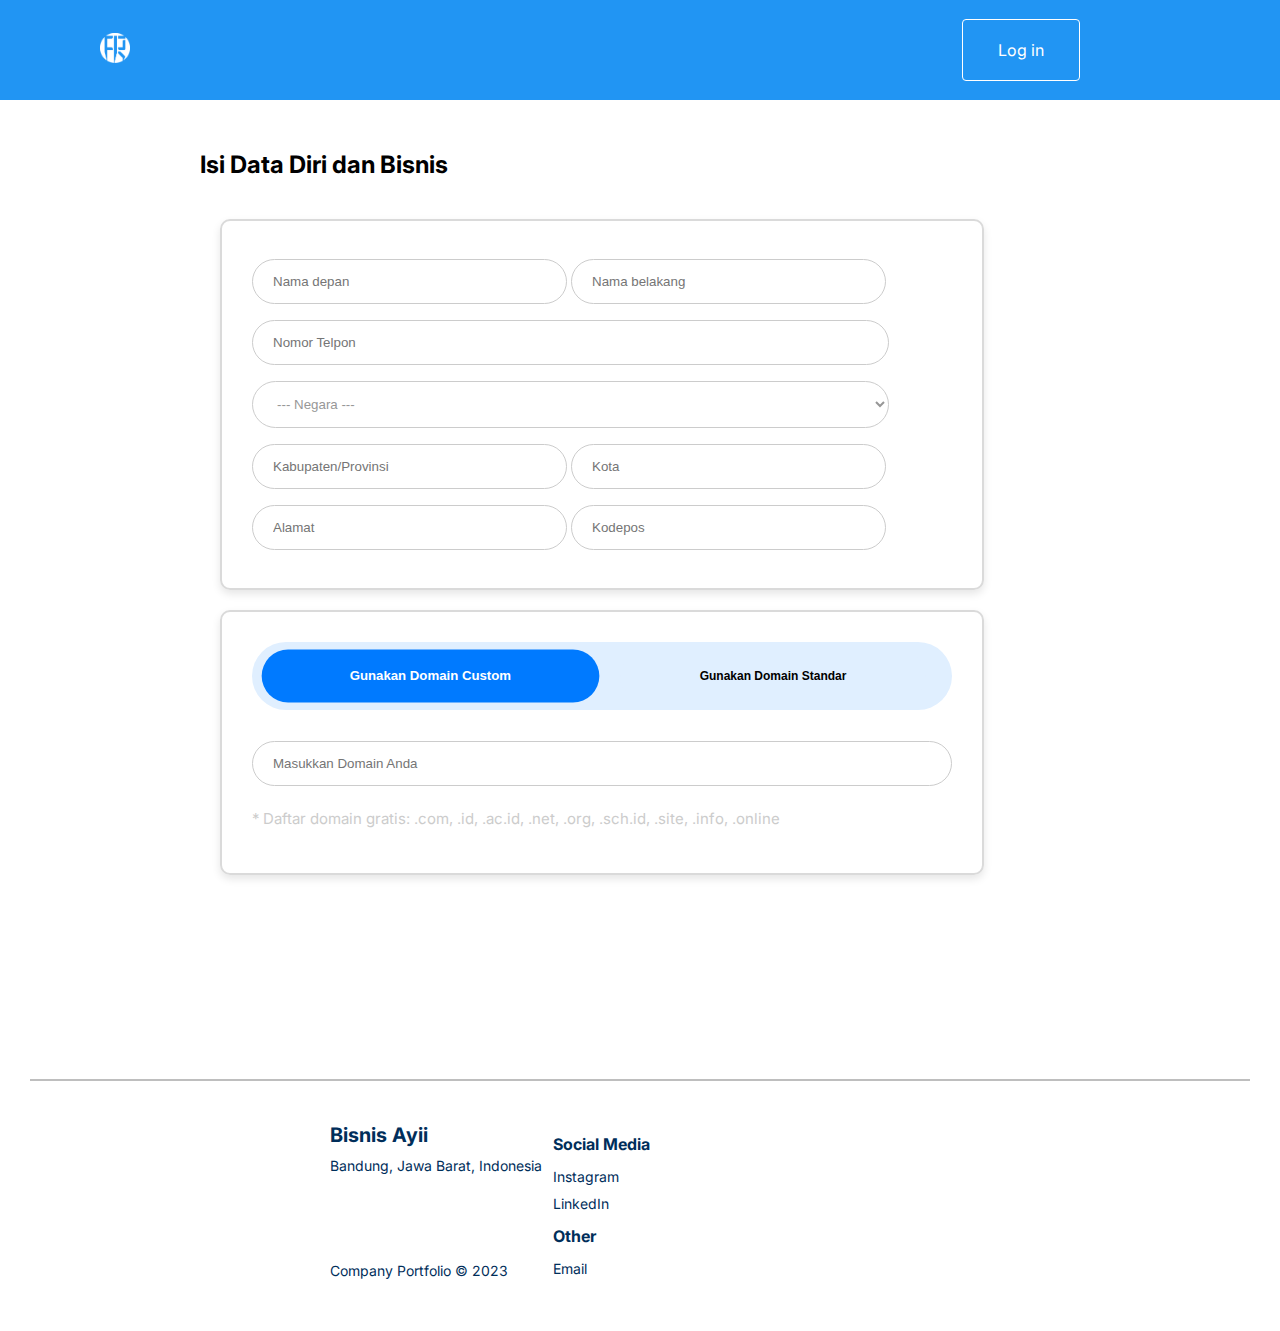
<file: paketbasic.html>
<!DOCTYPE html>
<html lang="en">

<head>
    <meta charset="UTF-8">
    <meta name="viewport" content="width=device-width, initial-scale=1.0">
    <link rel="stylesheet" href="https://fonts.googleapis.com/css2?family=Inter:wght@300;400;500;600;700&display=swap">
    <link rel="stylesheet" href="paket.css">
    <title>Paket Basic</title>
</head>

<body>
    <div class="navbar">
        <div class="logo">
            <img src="logo.png" alt="Company Logo">
        </div>
        <ul>
            <li><a class="active" href="login.html">Log in</a></li>
        </ul>
    </div>

    <div class="animate-on-scroll">
        <div class="paket-text">
            <h2>Isi Data Diri dan Bisnis</h2>
        </div>
    </div>

    <div class="biodata">
        <div class="animate-on-scroll">
            <div class="data-card">
                <form action="" method="post">
                    <div class="namacard">
                        <input type="text" id="namadpn" name="namadpn" required placeholder="Nama depan">

                        <input type="text" id="namablkg" name="namablkg" required placeholder="Nama belakang"><br>
                    </div>
                    <div class="inppanjang">
                        <input type="text" id="nomortlp" name="nomortlp" required placeholder="Nomor Telpon"><br>

                        <select id="negara" name="negara" required>
                            <option value="">--- Negara ---</option>
                            <option value="Indonesia">Indonesia</option>
                            <option value="Malaysia">Malaysia</option>
                            <option value="Filipina">Filipina</option>
                            <option value="Thailand">Thailand</option>
                            <option value="Singapura">Singapura</option>
                            <option value="Rusia">Rusia</option>
                            <option value="Bekasi">Bekasi</option>
                        </select>
                    </div>
                    <div class="namacard">
                        <input type="text" id="kabupaten" name="kabupaten" required placeholder="Kabupaten/Provinsi">
                        <input type="text" id="kota" name="kota" required placeholder="Kota"><br>
                    </div>

                    <div class="namacard">
                        <input type="text" id="alamat" name="alamat" required placeholder="Alamat">
                        <input type="text" id="kodepos" name="kodepos" required placeholder="Kodepos"><br>
                    </div>
                </form>
            </div>
            <div class="domain">
                <div class="buttondomain">
                    <button id="button1" class="button" onclick="toggleButtons(this)">
                        <h4>Gunakan Domain Custom</h4>
                    </button>
                    <button id="button2" class="button" onclick="toggleButtons(this)">
                        <h4>Gunakan Domain Standar</h4>
                    </button>
                </div>
                <br>
                <div class="domainpilih">
                    <div class="domaincustom">
                        <input type="text" id="domainn_custom" name="domainn" required
                            placeholder="Masukkan Domain Anda">
                    </div>
                    <div class="domainstandar">
                        <input type="text" id="domainn_standar" name="domainn" required
                            placeholder="Masukkan Domain Anda">
                        <select id="domain_standar" name="domain" required>
                            <option value=".com">.com</option>
                            <option value=".id">.id</option>
                            <option value=".ac.id">.ac.id</option>
                            <option value=".net">.net</option>
                            <option value=".org">.org</option>
                            <option value=".sch.id">.sch.id</option>
                            <option value=".site">.site</option>
                            <option value=".info">.info</option>
                            <option value=".online">.online</option>
                        </select>
                    </div>
                    <p>* Daftar domain gratis: .com, .id, .ac.id, .net, .org, .sch.id, .site, .info, .online</p>
                </div>
            </div>
        </div>
        <div class="proses-paket">
            <div class="proses-card">
                <h3>Pilih Paket Bisnis</h3>
                <div class="info-proses">
                    <img src="order/Order 2.png" alt="">
                </div>
                <div class="garis-order"></div>
                <h2 id="paketText">Pilih Paket Anda</h2>
                <div class="perhitungan">
                    <p>Diskon 50%</p>
                    <div class="harga-diskon">
                        <h6>Rp 50.000,00</h6>
                        <p id="harga-diskon-p">Rp 100.000,00</p>
                    </div>
                </div>
                <div class="perhitungan">
                    <p>PPN</p>
                    <p style="margin-left: 143px; text-align: right;">Rp 15.000,00</p>
                </div>
                <img src="order/garsputs.png" alt="" style="width: 280px;">
                <div class="Total">
                    <h6>Total</h6>
                    <p style="margin-left: 115px; font-size: 20px;">Rp. 65.000,00</p>
                </div>
            </div>
            <div class="tombol">
                <h5><a id="selanjutnyaButton" href="#">Lanjutkan</a></h5>
            </div>
            <img src="order/daftarrr.png" alt="" style="height: 208px;">
        </div>
    </div>

    <div class="spasi"></div>

    <footer class="footer">
        <div class="footer-kiri">
            <h1>Bisnis Ayii</h1>
            <p>Bandung, Jawa Barat, Indonesia</p>
            <br><br><br><br>
            <p>Company Portfolio &copy; 2023</p>
        </div>

        <div class="footer-kanan">
            <div class="social-media">
                <h2>Social Media</h2>
                <ul>
                    <li><a href="#">Instagram</a></li>
                    <li><a href="#">LinkedIn</a></li>
                </ul>
                <h2>Other</h2>
                <ul>
                    <li>Email</li>
                </ul>
            </div>
        </div>
    </footer>

    <script>
        // Scroll
        function isElementHalfInViewport(el) {
            var rect = el.getBoundingClientRect();
            var windowHeight = window.innerHeight || document.documentElement.clientHeight;
            return (
                rect.top >= -rect.height / 1 &&
                rect.bottom <= windowHeight + rect.height / 1
            );
        }

        // Animasi Muncul
        function animateOnScroll() {
            const animatedElements = document.querySelectorAll(".animate-on-scroll");

            animatedElements.forEach((element) => {
                if (isElementHalfInViewport(element)) {
                    element.classList.add("animation-up");
                }
            });
        }

        // Panggil Scroll
        document.addEventListener("DOMContentLoaded", animateOnScroll);
        window.addEventListener("scroll", animateOnScroll);

        document.addEventListener("DOMContentLoaded", function () {
            // Panggil fungsi untuk membuat animasi muncul pada scroll
            animateOnScroll();

            // Aktifkan tombol "Gunakan Domain Custom" secara otomatis
            var customDomainButton = document.getElementById('button1');
            toggleButtons(customDomainButton);
        });


        // Domain Button
        // Pada bagian toggleButtons
        function toggleButtons(clickedButton) {
            var buttons = document.querySelectorAll('.button');

            buttons.forEach(function (button) {
                button.classList.remove('button-clicked');
            });

            clickedButton.classList.add('button-clicked');

            // Tampilkan/hide elemen sesuai dengan tombol yang diklik
            var domainCustom = document.querySelector('.domaincustom');
            var domainStandar = document.querySelector('.domainstandar');

            if (clickedButton.id === 'button1') {
                // Tombol "Gunakan Domain Custom" diklik
                domainCustom.style.display = 'block';
                domainStandar.style.display = 'none';
            } else if (clickedButton.id === 'button2') {
                // Tombol "Gunakan Domain Standar" diklik
                domainCustom.style.display = 'none';
                domainStandar.style.display = 'block';
            }
        }
    </script>
</body>

</html>
</file>
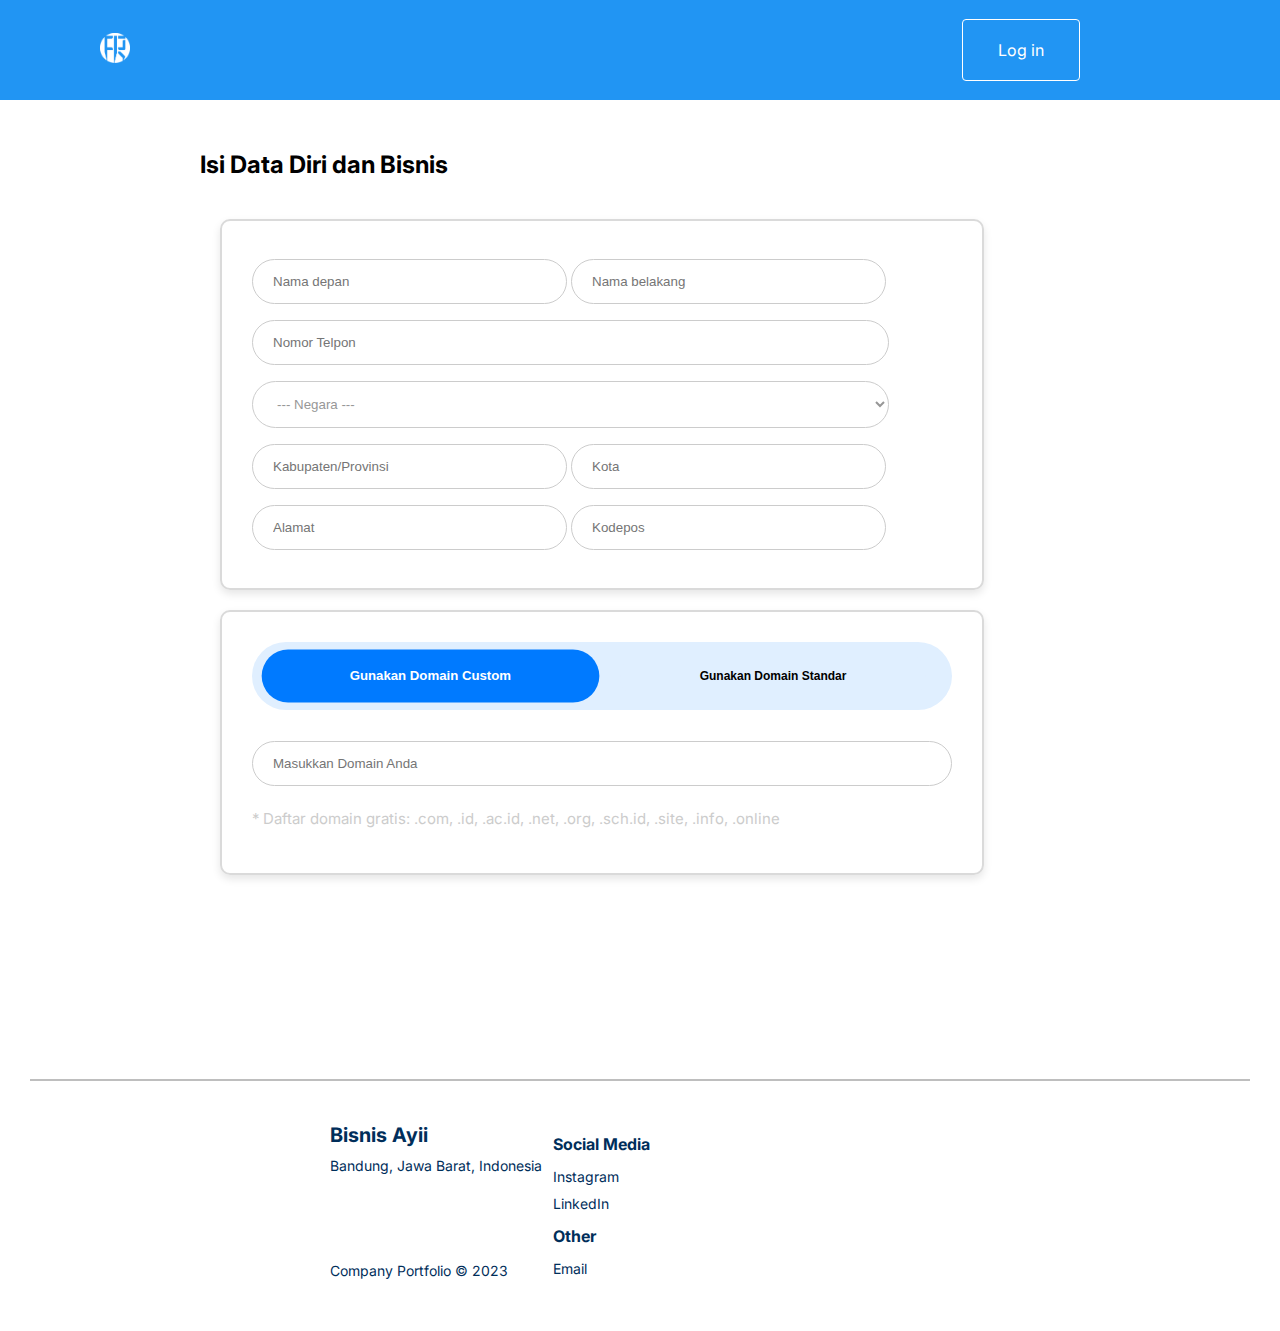
<file: paketrekomendasi.html>
<!DOCTYPE html>
<html lang="en">

<head>
    <meta charset="UTF-8">
    <meta name="viewport" content="width=device-width, initial-scale=1.0">
    <link rel="stylesheet" href="https://fonts.googleapis.com/css2?family=Inter:wght@300;400;500;600;700&display=swap">
    <link rel="stylesheet" href="paket.css">
    <title>Paket Rekomendasi</title>
</head>

<body>
    <div class="navbar">
        <div class="logo">
            <img src="logo.png" alt="Company Logo">
        </div>
        <ul>
            <li><a class="active" href="#home">Log in</a></li>
        </ul>
    </div>

    <div class="animate-on-scroll">
        <div class="paket-text">
            <h2>Isi Data Diri dan Bisnis</h2>
        </div>
    </div>

    <div class="biodata">
        <div class="animate-on-scroll">
            <div class="data-card">
                <form action="process.php" method="post">
                    <div class="namacard">
                        <input type="text" id="namadpn" name="namadpn" required placeholder="Nama depan">

                        <input type="text" id="namablkg" name="namablkg" required placeholder="Nama belakang"><br>
                    </div>
                    <div class="inppanjang">
                        <input type="text" id="nomortlp" name="nomortlp" required placeholder="Nomor Telpon"><br>

                        <select id="negara" name="negara" required>
                            <option value="">--- Negara ---</option>
                            <option value="Indonesia">Indonesia</option>
                            <option value="Malaysia">Malaysia</option>
                            <option value="Filipina">Filipina</option>
                            <option value="Thailand">Thailand</option>
                            <option value="Singapura">Singapura</option>
                            <option value="Rusia">Rusia</option>
                            <option value="Bekasi">Bekasi</option>
                        </select>    
                    </div>
                    <div class="namacard">
                        <input type="text" id="kabupaten" name="kabupaten" required placeholder="Kabupaten/Provinsi">
                        <input type="text" id="kota" name="kota" required placeholder="Kota"><br>
                    </div>

                    <div class="namacard">
                        <input type="text" id="alamat" name="alamat" required placeholder="Alamat">
                        <input type="text" id="kodepos" name="kodepos" required placeholder="Kodepos"><br>
                    </div>
                </form>
            </div>
            <div class="domain">
                <div class="buttondomain">
                    <button id="button1" class="button" onclick="toggleButtons(this)"><h4>Gunakan Domain Custom</h4></button>
                    <button id="button2" class="button" onclick="toggleButtons(this)"><h4>Gunakan Domain Standar</h4></button>
                </div>
                <br>
                <div class="domainpilih">
                    <div class="domaincustom">
                        <input type="text" id="domainn_custom" name="domainn" required
                            placeholder="Masukkan Domain Anda">
                    </div>
                    <div class="domainstandar">
                        <input type="text" id="domainn_standar" name="domainn" required
                            placeholder="Masukkan Domain Anda">
                        <select id="domain_standar" name="domain" required>
                            <option value=".com">.com</option>
                            <option value=".id">.id</option>
                            <option value=".ac.id">.ac.id</option>
                            <option value=".net">.net</option>
                            <option value=".org">.org</option>
                            <option value=".sch.id">.sch.id</option>
                            <option value=".site">.site</option>
                            <option value=".info">.info</option>
                            <option value=".online">.online</option>
                        </select>
                    </div>
                    <p>* Daftar domain gratis: .com, .id, .ac.id, .net, .org, .sch.id, .site, .info, .online</p>
                </div>
            </div>
        </div>    
        <div class="proses-paket">
            <div class="proses-card">
                <h3>Pilih Paket Bisnis</h3>
                <div class="info-proses">
                    <img src="order/Order 2.png" alt="">
                </div>
                <div class="garis-order"></div>
                <h2 id="paketText">Pilih Paket Anda</h2>
                <div class="perhitungan">
                    <p>Diskon 55%</p>
                    <div class="harga-diskon">
                        <h6>Rp 90.000,00</h6>
                        <p id="harga-diskon-p">Rp. 200.000,00</p>
                    </div>
                </div>
                <div class="perhitungan">
                    <p>PPN</p>
                    <p style="margin-left: 143px; text-align: right;">Rp 15.000,00</p>
                </div>
                <img src="order/garsputs.png" alt="" style="width: 280px;">
                <div class="Total">
                    <h6>Total</h6>
                    <p style="margin-left: 115px; font-size: 20px;">Rp. 105.000,00</p>
                </div>
            </div>
            <div class="tombol">
                <h5><a id="selanjutnyaButton" href="#">Lanjutkan</a></h5>
            </div>
            <img src="order/daftarrr.png" alt="" style="height: 208px;">
        </div>
    </div>

    <div class="spasi"></div>

    <footer class="footer">
        <div class="footer-kiri">
            <h1>Bisnis Ayii</h1>
            <p>Bandung, Jawa Barat, Indonesia</p>
            <br><br><br><br>
            <p>Company Portfolio &copy; 2023</p>
        </div>

        <div class="footer-kanan">
            <div class="social-media">
                <h2>Social Media</h2>
                <ul>
                    <li><a href="#">Instagram</a></li>
                    <li><a href="#">LinkedIn</a></li>
                </ul>
                <h2>Other</h2>
                <ul>
                    <li>Email</li>
                </ul>
            </div>
        </div>
    </footer>

    <script>
        // Scroll
        function isElementHalfInViewport(el) {
            var rect = el.getBoundingClientRect();
            var windowHeight = window.innerHeight || document.documentElement.clientHeight;
            return (
                rect.top >= -rect.height / 1 &&
                rect.bottom <= windowHeight + rect.height / 1
            );
        }

        // Animasi Muncul
        function animateOnScroll() {
            const animatedElements = document.querySelectorAll(".animate-on-scroll");

            animatedElements.forEach((element) => {
                if (isElementHalfInViewport(element)) {
                    element.classList.add("animation-up");
                }
            });
        }

        // Panggil Scroll
        document.addEventListener("DOMContentLoaded", animateOnScroll);
        window.addEventListener("scroll", animateOnScroll);

        document.addEventListener("DOMContentLoaded", function () {
            // Panggil fungsi untuk membuat animasi muncul pada scroll
            animateOnScroll();

            // Aktifkan tombol "Gunakan Domain Custom" secara otomatis
            var customDomainButton = document.getElementById('button1');
            toggleButtons(customDomainButton);
        });


        // Domain Button
        // Pada bagian toggleButtons
        function toggleButtons(clickedButton) {
            var buttons = document.querySelectorAll('.button');

            buttons.forEach(function (button) {
                button.classList.remove('button-clicked');
            });

            clickedButton.classList.add('button-clicked');

            // Tampilkan/hide elemen sesuai dengan tombol yang diklik
            var domainCustom = document.querySelector('.domaincustom');
            var domainStandar = document.querySelector('.domainstandar');

            if (clickedButton.id === 'button1') {
                // Tombol "Gunakan Domain Custom" diklik
                domainCustom.style.display = 'block';
                domainStandar.style.display = 'none';
            } else if (clickedButton.id === 'button2') {
                // Tombol "Gunakan Domain Standar" diklik
                domainCustom.style.display = 'none';
                domainStandar.style.display = 'block';
            }
        }
    </script>
</body>

</html>
</file>
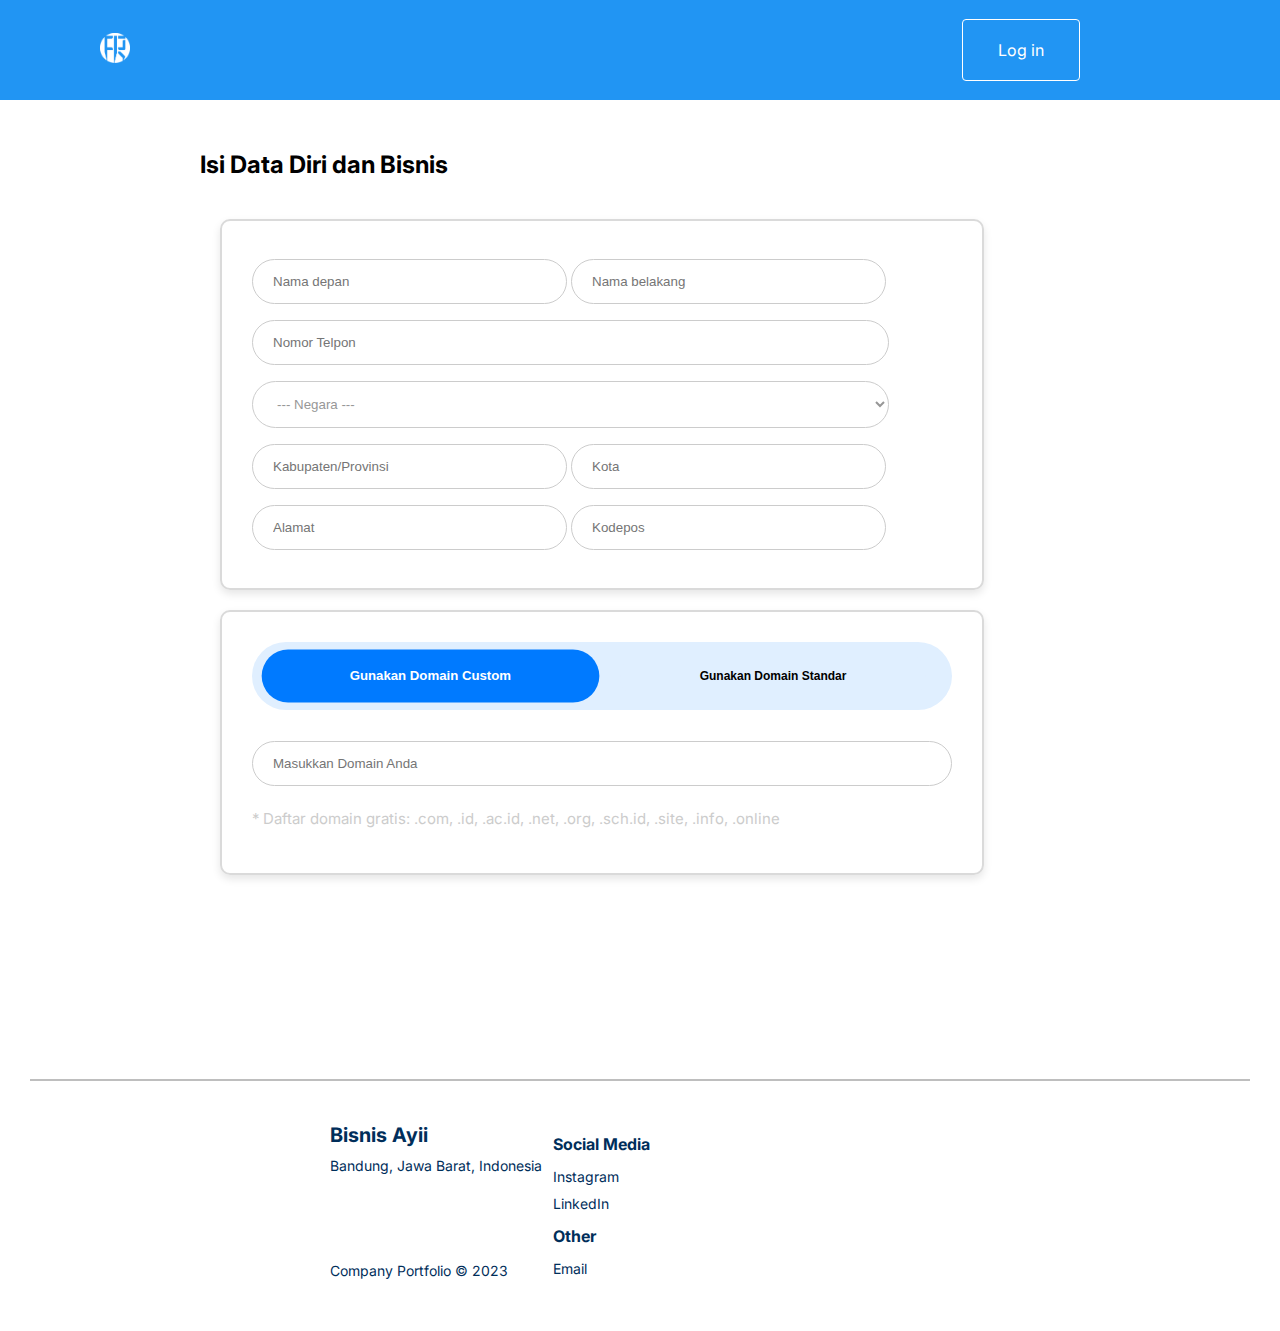
<file: paketvip.html>
<!DOCTYPE html>
<html lang="en">

<head>
    <meta charset="UTF-8">
    <meta name="viewport" content="width=device-width, initial-scale=1.0">
    <link rel="stylesheet" href="https://fonts.googleapis.com/css2?family=Inter:wght@300;400;500;600;700&display=swap">
    <link rel="stylesheet" href="paket.css">
    <title>Paket VIP</title>
</head>

<body>
    <div class="navbar">
        <div class="logo">
            <img src="logo.png" alt="Company Logo">
        </div>
        <ul>
            <li><a class="active" href="#home">Log in</a></li>
        </ul>
    </div>

    <div class="animate-on-scroll">
        <div class="paket-text">
            <h2>Isi Data Diri dan Bisnis</h2>
        </div>
    </div>

    <div class="biodata">
        <div class="animate-on-scroll">
            <div class="data-card">
                <form action="process.php" method="post">
                    <div class="namacard">
                        <input type="text" id="namadpn" name="namadpn" required placeholder="Nama depan">

                        <input type="text" id="namablkg" name="namablkg" required placeholder="Nama belakang"><br>
                    </div>
                    <div class="inppanjang">
                        <input type="text" id="nomortlp" name="nomortlp" required placeholder="Nomor Telpon"><br>

                        <select id="negara" name="negara" required>
                            <option value="">--- Negara ---</option>
                            <option value="Indonesia">Indonesia</option>
                            <option value="Malaysia">Malaysia</option>
                            <option value="Filipina">Filipina</option>
                            <option value="Thailand">Thailand</option>
                            <option value="Singapura">Singapura</option>
                            <option value="Rusia">Rusia</option>
                            <option value="Bekasi">Bekasi</option>
                        </select>    
                    </div>
                    <div class="namacard">
                        <input type="text" id="kabupaten" name="kabupaten" required placeholder="Kabupaten/Provinsi">
                        <input type="text" id="kota" name="kota" required placeholder="Kota"><br>
                    </div>

                    <div class="namacard">
                        <input type="text" id="alamat" name="alamat" required placeholder="Alamat">
                        <input type="text" id="kodepos" name="kodepos" required placeholder="Kodepos"><br>
                    </div>
                </form>
            </div>
            <div class="domain">
                <div class="buttondomain">
                    <button id="button1" class="button" onclick="toggleButtons(this)"><h4>Gunakan Domain Custom</h4></button>
                    <button id="button2" class="button" onclick="toggleButtons(this)"><h4>Gunakan Domain Standar</h4></button>
                </div>
                <br>
                <div class="domainpilih">
                    <div class="domaincustom">
                        <input type="text" id="domainn_custom" name="domainn" required
                            placeholder="Masukkan Domain Anda">
                    </div>
                    <div class="domainstandar">
                        <input type="text" id="domainn_standar" name="domainn" required
                            placeholder="Masukkan Domain Anda">
                        <select id="domain_standar" name="domain" required>
                            <option value=".com">.com</option>
                            <option value=".id">.id</option>
                            <option value=".ac.id">.ac.id</option>
                            <option value=".net">.net</option>
                            <option value=".org">.org</option>
                            <option value=".sch.id">.sch.id</option>
                            <option value=".site">.site</option>
                            <option value=".info">.info</option>
                            <option value=".online">.online</option>
                        </select>
                    </div>
                    <p>* Daftar domain gratis: .com, .id, .ac.id, .net, .org, .sch.id, .site, .info, .online</p>
                </div>
            </div>
        </div>    
        <div class="proses-paket">
            <div class="proses-card">
                <h3>Pilih Paket Bisnis</h3>
                <div class="info-proses">
                    <img src="order/Order 2.png" alt="">
                </div>
                <div class="garis-order"></div>
                <h2 id="paketText">Pilih Paket Anda</h2>
                <div class="perhitungan">
                    <p>Diskon 55%</p>
                    <div class="harga-diskon">
                        <h6>Rp 150.000,00</h6>
                        <p id="harga-diskon-p">Rp. 300.000,00</p>
                    </div>
                </div>
                <div class="perhitungan">
                    <p>PPN</p>
                    <p style="margin-left: 143px; text-align: right;">Rp 15.000,00</p>
                </div>
                <img src="order/garsputs.png" alt="" style="width: 280px;">
                <div class="Total">
                    <h6>Total</h6>
                    <p style="margin-left: 115px; font-size: 20px;">Rp. 165.000,00</p>
                </div>
            </div>
            <div class="tombol">
                <h5><a id="selanjutnyaButton" href="#">Lanjutkan</a></h5>
            </div>
            <img src="order/daftarrr.png" alt="" style="height: 208px;">
        </div>
    </div>

    <div class="spasi"></div>

    <footer class="footer">
        <div class="footer-kiri">
            <h1>Bisnis Ayii</h1>
            <p>Bandung, Jawa Barat, Indonesia</p>
            <br><br><br><br>
            <p>Company Portfolio &copy; 2023</p>
        </div>

        <div class="footer-kanan">
            <div class="social-media">
                <h2>Social Media</h2>
                <ul>
                    <li><a href="#">Instagram</a></li>
                    <li><a href="#">LinkedIn</a></li>
                </ul>
                <h2>Other</h2>
                <ul>
                    <li>Email</li>
                </ul>
            </div>
        </div>
    </footer>

    <script>
        // Scroll
        function isElementHalfInViewport(el) {
            var rect = el.getBoundingClientRect();
            var windowHeight = window.innerHeight || document.documentElement.clientHeight;
            return (
                rect.top >= -rect.height / 1 &&
                rect.bottom <= windowHeight + rect.height / 1
            );
        }

        // Animasi Muncul
        function animateOnScroll() {
            const animatedElements = document.querySelectorAll(".animate-on-scroll");

            animatedElements.forEach((element) => {
                if (isElementHalfInViewport(element)) {
                    element.classList.add("animation-up");
                }
            });
        }

        // Panggil Scroll
        document.addEventListener("DOMContentLoaded", animateOnScroll);
        window.addEventListener("scroll", animateOnScroll);

        document.addEventListener("DOMContentLoaded", function () {
            // Panggil fungsi untuk membuat animasi muncul pada scroll
            animateOnScroll();

            // Aktifkan tombol "Gunakan Domain Custom" secara otomatis
            var customDomainButton = document.getElementById('button1');
            toggleButtons(customDomainButton);
        });


        // Domain Button
        // Pada bagian toggleButtons
        function toggleButtons(clickedButton) {
            var buttons = document.querySelectorAll('.button');

            buttons.forEach(function (button) {
                button.classList.remove('button-clicked');
            });

            clickedButton.classList.add('button-clicked');

            // Tampilkan/hide elemen sesuai dengan tombol yang diklik
            var domainCustom = document.querySelector('.domaincustom');
            var domainStandar = document.querySelector('.domainstandar');

            if (clickedButton.id === 'button1') {
                // Tombol "Gunakan Domain Custom" diklik
                domainCustom.style.display = 'block';
                domainStandar.style.display = 'none';
            } else if (clickedButton.id === 'button2') {
                // Tombol "Gunakan Domain Standar" diklik
                domainCustom.style.display = 'none';
                domainStandar.style.display = 'block';
            }
        }
    </script>
</body>

</html>
</file>
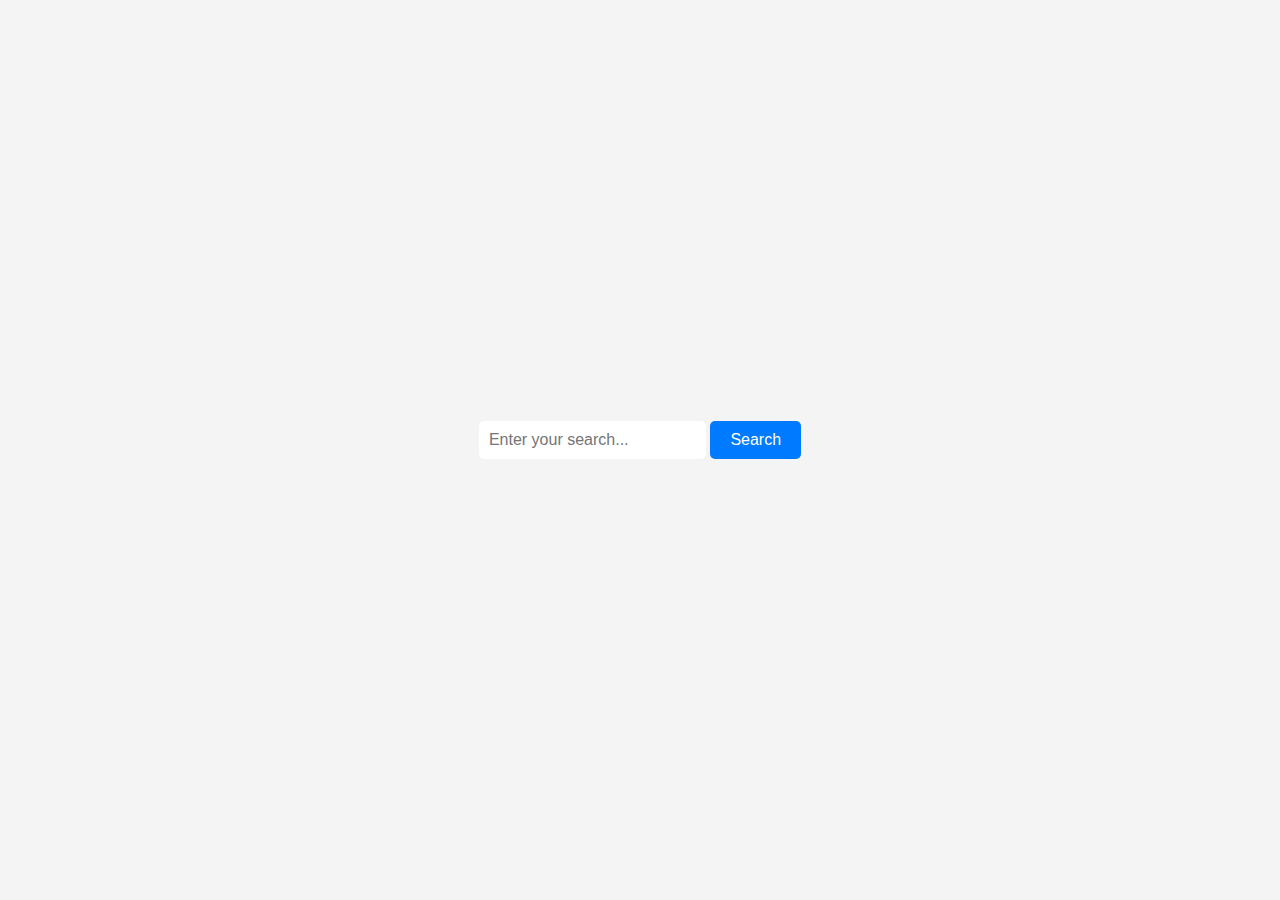
<file: test.html>
<!DOCTYPE html>
<html lang="en">
<head>
    <meta charset="UTF-8">
    <meta name="viewport" content="width=device-width, initial-scale=1.0">
    <title>Search Engine</title>
    <style>
        body {
            font-family: Arial, sans-serif;
            background-color: #f4f4f4;
            margin: 0;
            padding: 0;
            display: flex;
            justify-content: center;
            align-items: center;
            height: 100vh;
        }

        .search-container {
            text-align: center;
        }

        #search-box {
            padding: 10px;
            font-size: 16px;
            border: none;
            border-radius: 5px;
        }

        #search-button {
            padding: 10px 20px;
            font-size: 16px;
            background-color: #007AFF;
            color: #fff;
            border: none;
            border-radius: 5px;
            cursor: pointer;
        }

        #search-results {
            margin-top: 20px;
        }

        .result-image {
            max-width: 100%;
            height: auto;
            margin: 10px 0;
        }
    </style>
</head>
<body>
    <div class="search-container">
        <input type="text" id="search-box" placeholder="Enter your search...">
        <button id="search-button" onclick="search()">Search</button>
        <div id="search-results"></div>
    </div>

    <script>
        function search() {
            var searchTerm = document.getElementById("search-box").value;
            var resultsContainer = document.getElementById("search-results");

            // Perform search logic here
            if (searchTerm.toLowerCase() === "ayii") {
                displayImages(["gambar1.png", "gambar2.png"]);
            } else if (searchTerm.toLowerCase() === "denis") {
                displayImages(["gambar3.png", "gambar4.png"]);
            } else {
                resultsContainer.innerHTML = "No results found for '" + searchTerm + "'";
            }
        }

        function displayImages(images) {
            var resultsContainer = document.getElementById("search-results");
            resultsContainer.innerHTML = "";

            images.forEach(function(imageSrc) {
                var imageElement = document.createElement("img");
                imageElement.src = imageSrc;
                imageElement.alt = "Result Image";
                imageElement.classList.add("result-image");
                resultsContainer.appendChild(imageElement);
            });
        }
    </script>
</body>
</html>
</file>
<file: style.css>
body {
    margin: 0;
    padding: 0;
    font-family: 'Inter', sans-serif;
    background-color: #ffffff;
}

.spasi {
    padding: 15px;
}

.garis {
    margin: 35px 20px;
    padding: 1px 0 0 0;
    background-color: #D0DCF3;
}

/* Ini Navbar */
.navbar {
    display: flex;
    justify-content: space-between;
    align-items: center;
    background-color: #2195f3;
    position: sticky;
    top: 0;
    z-index: 100;
    height: 88px;
    box-shadow: 0 4px 7cap 0 #00000050;
}

.logo img {
    max-width: 40px;
    padding: 10px 20px;
    margin-left: 50px;
}

.navbar ul {
    list-style-type: none;
    margin: 0;
    padding: 0;
    overflow: hidden;
    position: -webkit-sticky;
    top: 0;
}

.navbar li {
    float: left; 
}

.navbar li a {
    display: block;
    color: white;
    text-align: center;
    padding: 10px 15px;
    text-decoration: none;
    margin-right: 50px;
    transition: background-color 0.5s ease;
}

.navbar.scrolled {
    background-color: #ffffff;
    box-shadow: 0 4px 7px 0 #00000050;
}

.navbar.scrolled a {
    color: #000000; 
}

.login a {
    border: 2px solid #ffffff;
    border-radius: 5px;
    transition: 0.5s ease;
    margin-right: 50px;
}

.navbar.scrolled .login a {
    border: 2px solid #000000;
    transition: 0.5s ease;
}

.navbar.scrolled .login a:hover {
    color : #000000b2;
    border: 2px solid #000000b2;
    transition: 0.5s ease;
}

.login a:hover {
    color: #ffffff65;
    border: 2px solid #2c2c2c65;
    transition: 0.3s ease;
}

.login a.scrolled {
    color: #000000; 
    transition: 0.5s ease;
    border: 2px solid #000000;
}


/* Ini Gambar Bawah Navbar */
.image-section {
    position: relative;
    text-align: center;
    color: white;
}

.image-section img {
    width: 100%;
    height: 100vh;
    object-fit: cover;
}

.image-content {
    position: absolute;
    top: 50%;
    left: 65px;
    transform: translate(0, -50%);
    padding: 50px;
    border-radius: 10px;
    text-align: left;
    max-width: 750px;
}

.image-content h1 {
    font-size: 40px;
}

.image-content p {
    font-size: 18px;
}

.btn {
    display: inline-block;
    padding: 10px 35px;
    background-color: #82D96E;
    color: white;
    text-decoration: none;
    border-radius: 5px;
    font-weight: bold;
    margin-top: 20px;
    transition: background-color 0.3s ease;
}

.btn:hover {
    background-color: #45A049;
}

/* 3 Foto Experience */
.Experience {
    position: relative;
    transform: translate(0%, -20%);
    text-align: center;
    padding: 20px 0;
    background-color: #ffffff;
    z-index: 2;
    margin: 0 80px 0px 80px;
    box-shadow: 0 4px 8px 0 rgba(0, 0, 0, 0.2), 0 6px 20px 0 rgba(0, 0, 0, 0.19);
}

.gambar-box {
    display: flex;
    justify-content: space-around;
    align-items: center;
}

.item-gambar {
    position: relative;
    text-align: left;
    overflow: hidden;
}

.item-gambar img {
    max-width: 450px;
    height: auto;
    transition: 0.5s ease;
}

.item-gambar img:hover {
    transform: scale(1.3);
}

.text-gambar {
    position: absolute;
    bottom: 4px;
    left: 0;
    color: white;
    padding: 10px 0 20px 0;
    border-radius: 0 0 5px 5px;
    margin: 0 0 10px 15px;
    width: 100%;
}

.item-gambar h3 {
    font-size: 14px;
    margin: 5px 0;
}

.item-gambar p {
    font-size: 12px;
    margin: 0;
}

/* Ini adalah Pengalaman Perusahaan */
.perusahaan {
    display: flex;
    align-items: center;
    margin: 0 120px;
    color: #002E5A;
}

.perusahaan-content {
    flex: 1;
    text-align: left;
}

.perusahaan-content .garis {
    border-bottom: solid #7AA2F0 2px;
    transform: translate(-20px, -20px);
}

.perusahaan-content h1 {
    font-size: 35px;
    margin: 0;
}

.perusahaan-content p {
    font-size: 15px;
    transform: translate(0, -30px);
}

.gambar-perusahaan {
    flex: 1;
    text-align: right;
}

.gambar-perusahaan img {
    max-height: 600px;
    margin: 0 200px 0 0;
    transform: translate(0, 4px);
}


/* Foto Orang Kelompok */
.fotokelp {
    background-color: #00000007;
}

.kelompok {
    text-align: center;
    color: #000000;
    padding: 30px 20px;
    z-index: 1;
    border-radius: 5px;
}

.kelompok h2 {
    font-size: 35px;
    margin-top: 0;
}

.fotonya {
    display: flex;
    justify-content: space-around;
    align-items: center;
    flex-wrap: wrap;
    margin-top: 20px;
}

.fotto {
    text-align: center;
    margin: 20px;
    border-radius: 5px;
}

.fotto img {
    max-width: 200px;
    height: auto;
    border-radius: 100px;
    box-shadow: 2px 2px 5px 0 rgba(0, 0, 0, 0.13), 1px 6px 5px 0 rgba(0, 0, 0, 0.13);
}

.fotto h3 {
    font-size: 18px;
    margin: 10px 0;
}

.fotto p {
    font-size: 12px;
    margin-bottom: 10px;
}

/* 3 CARD */
.bayar {
    text-align: center;
    margin: 60px 0;
    color: #000;
}

.bayar h3 {
    color: #2196F3;
}

.card-baris {
    display: flex;
    justify-content: space-between;
    align-items: flex-start;
    margin: 100px 400px 100px 400px;
}

.card {
    flex: 1;
    border-radius: 5px;
    padding: 30px 20px;
    margin: 10px;
    box-shadow: 0 4px 8px 0 rgba(0, 0, 0, 0.089), 0 6px 20px 0 rgba(0, 0, 0, 0.089);
}

.garis-card {
    background-color: #fff;
    margin: 0 20px;
    padding: 1px;
}

.garis-card1 {
    background-color: #2196F3;
    margin: 0 20px;
    padding: 1px;
}

.card-2 {
    transform: translate(0, -40px);
    color: #fff;
    font-size: 14px;
    background-color: #2196F3;
    flex: 1;
    border-radius: 5px;
    padding: 30px 40px;
    margin: 10px;
    box-shadow: 0 4px 8px 0 rgba(0, 0, 0, 0.089), 0 6px 20px 0 rgba(0, 0, 0, 0.089);
}

.uang {
    transform: translate(-20px, 0);
    border-radius: 0px 20px 20px 0;
    text-align: left;
    background-color: #2196F3;
    padding: 1px 40px;
    color: #fff;
}

.uang-penting {
    transform: translate(-40px, 0);
    border-radius: 0px 20px 20px 0;
    text-align: left;
    background-color: #fff;
    padding: 1px 50px;
    color: #2196F3;
}

.uang h3 {
    font-size: 30px;
}

.uang-penting h3 {
    font-size: 30px;
}

.card h2 {
    font-size: 24px;
}

.card-2 h2 {
    font-size: 24px;
}

.card p {
    font-size: 14px;
    line-height: 1.5;
    padding: 5px 20px;
}

.card-2 p {
    font-size: 14px;
    line-height: 1.5;
    padding: 5px 20px;
}

.buy-button-1 {
    text-align: center;
    margin-top: 300px;
}

.buy-button-2 {
    text-align: center;
    margin-top: 265px;
}

.buy-button-3 {
    text-align: center;
    margin-top: 210px;
}

.buy-button-1 a {
    display: inline-block;
    padding: 10px 30px;
    color: #2196F3;
    text-decoration: none;
    border-radius: 5px;
    font-weight: bold;
    border: solid 1px #2196F3;
    transition: background-color 0.3s ease;
}

.buy-button-2 a {
    display: inline-block;
    padding: 10px 30px;
    background-color: #2196F3;
    color: #fff;
    border: solid 1px;
    text-decoration: none;
    border-radius: 5px;
    font-weight: bold;
    transition: background-color 0.3s ease;
}

.buy-button-3 a {
    display: inline-block;
    padding: 10px 30px;
    color: #2196F3;
    text-decoration: none;
    border-radius: 5px;
    font-weight: bold;
    border: solid #2196F3 1px;
    transition: background-color 0.3s ease;
}

.buy-button-1 a:hover {
    background-color: #2196F3;
    color: #fff;
}

.buy-button-2 a:hover {
    background-color: #ffffff;
    color: #2196F3;
}

.buy-button-3 a:hover {
    background-color: #2196F3;
    color: #fff;
}

/* Review Orang */
.review-container {
    display: flex;
    justify-content: center;
    align-items: center;
    margin: 10px;
}

/* Kartu Review */
.reviews h2{
    margin: 50px 0;
    text-align: center;
}
.review-card {
    width: 400px;
    border: 1px solid #e4e4e4;
    padding: 20px;
    margin: 10px 20px;
    text-align: left;
    border-radius: 5px;
    box-shadow: 0 4px 8px rgba(0, 0, 0, 0.2);
    transition: 0.5s ease;
}

.review-card:hover{
    transform: translate(0%, -4%);
}
.gamflex{
    display: flex;
}

.gamflex img {
    align-items: center;
    max-height: 50px;
    border-radius: 50%;
    margin-right: 20px;
}
.review-card img{
    max-width: 150px;
}

.review-card h3 {
    margin: 10px 0;
    font-size: 20px;
}

.review-card p {
    font-size: 14px;
    line-height: 1.4;
}



/* 4 Logo dan Title */
.barislogo {
    padding: 50px 50px;
    text-align: center;
    color: white;
    background-image: url(gambar/Bggg.png);

}

.emplogo {
    display: flex;
    justify-content: space-between;
    align-items: center;
    padding: 0 75px 35px 75px;
}

.emplogo img {
    max-width: 150px;
    height: auto;
}

.barislogo h2 {
    font-size: 35px;
    margin-bottom: 50px;
}

/* Footer */
.footer {
    background-color: #ffffff;
    color: #002E5A;
    padding: 40px 0;
    margin: 0 30px;
    text-align: left;
    font-size: 14px;
    display: flex;
    justify-content: space-between;
    align-items: center;
    border-top: solid #00000041 2px;
}

.footer-kiri {
    margin-left: 300px;
}

.footer-kiri h1 {
    font-size: 20px;
    margin: 0;
}

.footer-kiri p {
    margin: 10px 0;
}

.footer-kanan {
    display: flex;
    flex-direction: column;
    align-items: flex-end;
}

.social-media {
    position: relative;
    margin-right: 600px;
}

.social-media h2 {
    font-size: 16px;
}

.footer ul {
    list-style-type: none;
    padding: 0;
}

.footer ul li {
    margin: 10px 0;
}

.footer li a {
    text-decoration: none;
    color: #002E5A;
}

.animate-on-scroll {
    opacity: 0;
    transform: translateY(30px);
    transition: transform 0.5s ease, opacity 0.5s ease;
}

.animate-on-scroll.animation-up {
    opacity: 1;
    transform: translateY(0);
}
</file>
<file: buystyle.css>
body {
    margin: 0;
    padding: 0;
    font-family: 'Inter', sans-serif;
    background-color: #ffffff;
}

.spasi {
    padding: 15px;
}

.garis {
    margin: 20px 20px;
    padding: 2px 0 0 0;
    background-color: #D0DCF3;
}

/* Ini Navbar */
.navbar {
    display: flex;
    justify-content: space-between;
    align-items: center;
    background-color: #2195f3;
    position: sticky;
    top: 0;
    z-index: 100;
    height: 100px;
}

.logo img {
    max-width: 30px;
    padding: 10px 100px;
}

.navbar ul {
    list-style-type: none;
    margin: 0 200px;
    padding: 0;
    overflow: hidden;
    position: -webkit-sticky;
    top: 0;
}

.navbar li {
    float: left;
}

.navbar li a {
    display: block;
    color: white;
    text-align: center;
    padding: 20px 35px;
    text-decoration: none;
    border: 1px solid #fff;
    border-radius: 4px;
    transition: background-color 0.5s ease;
}

/* Paket */
.paket {
    display: flex;
    justify-content: center;
    align-items: center;
    margin: 10px;
    transform: translate(-3%, 0%);
}
.paket-text {
    margin: 50px 0px 0 200px;
}
/* Kartu Paket */
.pakeet h2{
    margin: 50px 0;
    text-align: center;
}
.paket-card {
    cursor: pointer; 
    width: 258px;
    border: 1px solid #e4e4e4;
    padding: 20px;
    margin: 10px 20px;
    text-align: center;
    border-radius: 16px;
    box-shadow: 0px 4px 10px rgba(0, 0, 0, 0.116);
    transition: 0.5s ease;
}

.paket-card h5{
    margin: 20px 0;
    font-size: 15px;
    color: #8d8d8d;
}

.paket-card p{
    color: #3a416660;
}


.paket-card.active {
    background-color: #007AFF;
    transform: translate(0%, -4%);
    color: #fff;
}

.paket-card.active h2,
.paket-card.active p,
.paket-card.active h5 {
    color: #fff;
}


.paket-card img{
    max-width: 150px;
}

.paket-card h3 {
    margin: 10px 0;
    font-size: 20px;
    text-align: center;
}

.paket-card h2 {
    margin: 0px 0;
    font-size: 30px;
    color: #FF9800;
    text-align: center;
}

.paket-card p {
    font-size: 14px;
    line-height: 1.4;
}

/* Pilihan Paket */
.pilihan-paket{
    display: flex;
    margin: 0 200px;
}

.proses-paket{
    margin-left: 125px;
}

.proses-card {
    width: 295px;
    border: 1px solid #e4e4e4;
    height: 490px;
    padding: 20px 32px;
    margin: 10px 20px;
    text-align: left;
    border-radius: 16px;
    box-shadow: 0px 4px 10px rgba(0, 0, 0, 0.116);
}
.proses-card h3{
    margin: 20px 0;
}

.garis-order {
    margin: 10px 0;
    padding: 2px 0 0 0;
    background-color: #D0DCF3;
}

/* Penghitung */
.perhitungan{
    display: flex;
    margin: 5px 0;
}

.Total{
    display: flex;
    margin: 5px 0;
}

.Total h6{
    font-size: 15px;
}

.harga-diskon{
    display: block;
    margin-left: 90px;
}
.harga-diskon h6{
    font-size: 15px;
    margin: 0;
}

.harga-diskon p{
    text-decoration: line-through; 
    color: #00000080;
}

/* Tombol */
.tombol{
    margin: 50px 20px 30px 22px;
    text-align: center;
}
.tombol a{
    text-decoration: none;
    color: #fff;
    padding: 17px 140px;
    background-color: #007AFF;
    border-radius: 50px;
    transition: 0.5s ease;
    border: 1px solid #007AFF;
}
.tombol a:hover{
    color: #007AFF;
    background-color: #fff;
    border: 1px solid #007AFF;
    transition: 0.5s ease;
}

/* Footer */
.footer {
    background-color: #ffffff;
    color: #002E5A;
    padding: 40px 0;
    margin: 0 30px;
    text-align: left;
    font-size: 14px;
    display: flex;
    justify-content: space-between;
    align-items: center;
    border-top: solid #00000041 2px;
}

.footer-kiri {
    margin-left: 300px;
}

.footer-kiri h1 {
    font-size: 20px;
    margin: 0;
}

.footer-kiri p {
    margin: 10px 0;
}

.footer-kanan {
    display: flex;
    flex-direction: column;
    align-items: flex-end;
}

.social-media {
    position: relative;
    margin-right: 600px;
}

.social-media h2 {
    font-size: 16px;
}

.footer ul {
    list-style-type: none;
    padding: 0;
}

.footer ul li {
    margin: 10px 0;
}

.footer li a {
    text-decoration: none;
    color: #002E5A;
}

.animate-on-scroll {
    opacity: 0;
    transform: translateY(30px);
    transition: transform 0.5s ease, opacity 0.5s ease;
}

.animate-on-scroll.animation-up {
    opacity: 1;
    transform: translateY(0);
}
</file>
<file: paket.css>
body {
    margin: 0;
    padding: 0;
    font-family: 'Inter', sans-serif;
    background-color: #ffffff;
}

.spasi {
    padding: 15px;
}

.garis {
    margin: 20px 20px;
    padding: 2px 0 0 0;
    background-color: #D0DCF3;
}

/* Ini Navbar */
.navbar {
    display: flex;
    justify-content: space-between;
    align-items: center;
    background-color: #2195f3;
    position: sticky;
    top: 0;
    z-index: 100;
    height: 100px;
}

.logo img {
    max-width: 30px;
    padding: 10px 100px;
}

.navbar ul {
    list-style-type: none;
    margin: 0 200px;
    padding: 0;
    overflow: hidden;
    position: -webkit-sticky;
    top: 0;
}

.navbar li {
    float: left;
}

.navbar li a {
    display: block;
    color: white;
    text-align: center;
    padding: 20px 35px;
    text-decoration: none;
    border: 1px solid #fff;
    border-radius: 4px;
    transition: background-color 0.5s ease;
}

/* Paket */
.paket {
    display: flex;
    justify-content: center;
    align-items: center;
    margin: 10px;
    transform: translate(-3%, 0%);
}
.paket-text {
    margin: 50px 0px 0 200px;
}

/* Pilihan Paket */
.biodata{
    display: flex;
    margin: 0 200px;
}

.proses-paket{
    margin-left: 360px;
}

.proses-card {
    width: 295px;
    border: 1px solid #e4e4e4;
    height: 490px;
    padding: 20px 32px;
    margin: 10px 20px;
    text-align: left;
    border-radius: 16px;
    box-shadow: 0px 4px 10px rgba(0, 0, 0, 0.116);
}
.proses-card h3{
    margin: 20px 0;
}

.garis-order {
    margin: 10px 0;
    padding: 2px 0 0 0;
    background-color: #D0DCF3;
}

/* Penghitung */
.perhitungan{
    display: flex;
    margin: 5px 0;
}

.Total{
    display: flex;
    margin: 5px 0;
}

.Total h6{
    font-size: 15px;
}

.harga-diskon{
    display: block;
    margin-left: 90px;
}
.harga-diskon h6{
    font-size: 15px;
    margin: 0;
}

.harga-diskon p{
    text-decoration: line-through; 
    color: #00000080;
}

/* Tombol */
.tombol{
    margin: 50px 20px 30px 22px;
    text-align: center;
}
.tombol a{
    text-decoration: none;
    color: #fff;
    padding: 17px 140px;
    background-color: #007AFF;
    border-radius: 50px;
    transition: 0.5s ease;
    border: 1px solid #007AFF;
}
.tombol a:hover{
    color: #007AFF;
    background-color: #fff;
    border: 1px solid #007AFF;
    transition: 0.5s ease;
}

/* Footer */
.footer {
    background-color: #ffffff;
    color: #002E5A;
    padding: 40px 0;
    margin: 0 30px;
    text-align: left;
    font-size: 14px;
    display: flex;
    justify-content: space-between;
    align-items: center;
    border-top: solid #00000041 2px;
}

.footer-kiri {
    margin-left: 300px;
}

.footer-kiri h1 {
    font-size: 20px;
    margin: 0;
}

.footer-kiri p {
    margin: 10px 0;
}

.footer-kanan {
    display: flex;
    flex-direction: column;
    align-items: flex-end;
}

.social-media {
    position: relative;
    margin-right: 600px;
}

.social-media h2 {
    font-size: 16px;
}

.footer ul {
    list-style-type: none;
    padding: 0;
}

.footer ul li {
    margin: 10px 0;
}

.footer li a {
    text-decoration: none;
    color: #002E5A;
}

.animate-on-scroll {
    opacity: 0;
    transform: translateY(30px);
    transition: transform 0.5s ease, opacity 0.5s ease;
}

.animate-on-scroll.animation-up {
    opacity: 1;
    transform: translateY(0);
}

/* card data */

.data-card {
    margin: 20px 20px;
    width: 700px;
    padding: 30px;
    border-radius: 10px;
    border: 2px solid #dadada;
    box-shadow: 0 4px 8px rgba(0, 0, 0, 0.1);
}

input[type=text], select {
    background-color: #ffffff;
    padding: 14px 20px;
    margin: 8px 0;
    border: 1px solid #ccc;
    border-radius: 50px;
    color: rgb(151, 151, 151);
}

#nomortlp, #negara {
    width: 91%;
    box-sizing: border-box;
}

.namacard input{
    width: 39%;
}

.domainpilih p{
    font-family: 'Inter', sans-serif;
    color: #ccc;
    font-size: 15px;
}

.domaincustom input{
    width: 94%;
}

.domainpilih{
    margin: 5px 0;
}

.domainpilih .domainstandar{
    display: flex;
}

.domainpilih .domainstandar input{
    width: 78%;
}

.domainpilih .domainstandar select{
    width: 95px;
    margin-left: 10px;
}

/* Button Domain */
.domain{
    font-family: Nunito Sans;
    margin: 20px 20px;
    width: 700px;
    padding: 30px;
    border-radius: 10px;
    border: 2px solid #dadada;
    box-shadow: 0 4px 8px rgba(0, 0, 0, 0.1);
    line-height: normal;
}
.buttondomain {
    display: flex;
    background-color: #E0EFFF;
    text-align: center;
    align-items: center;
    border-radius: 50px;
}

.button {
    padding: 5px 20px;
    margin: 10px;
    border: none;
    border-radius: 50px;
    cursor: pointer;
    font-size: 12px;
    transition: background-color 0.5s ease, color 0.5s ease, transform 0.3s ease; /* Efek transisi untuk warna latar belakang, teks, dan transformasi */
}

#button1 {
    background-color: #E0EFFF;
    padding: 1px 80px;
    margin-left: 25px;
    margin-right: 26px;
    color: #000;
}

#button2 {
    color: #000;
    background-color: #E0EFFF;
    padding: 1px 80px;
}

.button-clicked {
    background-color: #007AFF !important;
    color: #fff !important;
    transform: scale(1.1); /* Efek perpindahan tombol */
}

#domainn {
    width: 100%;
    height: 60px;
    box-sizing: border-box;
}
</file>
